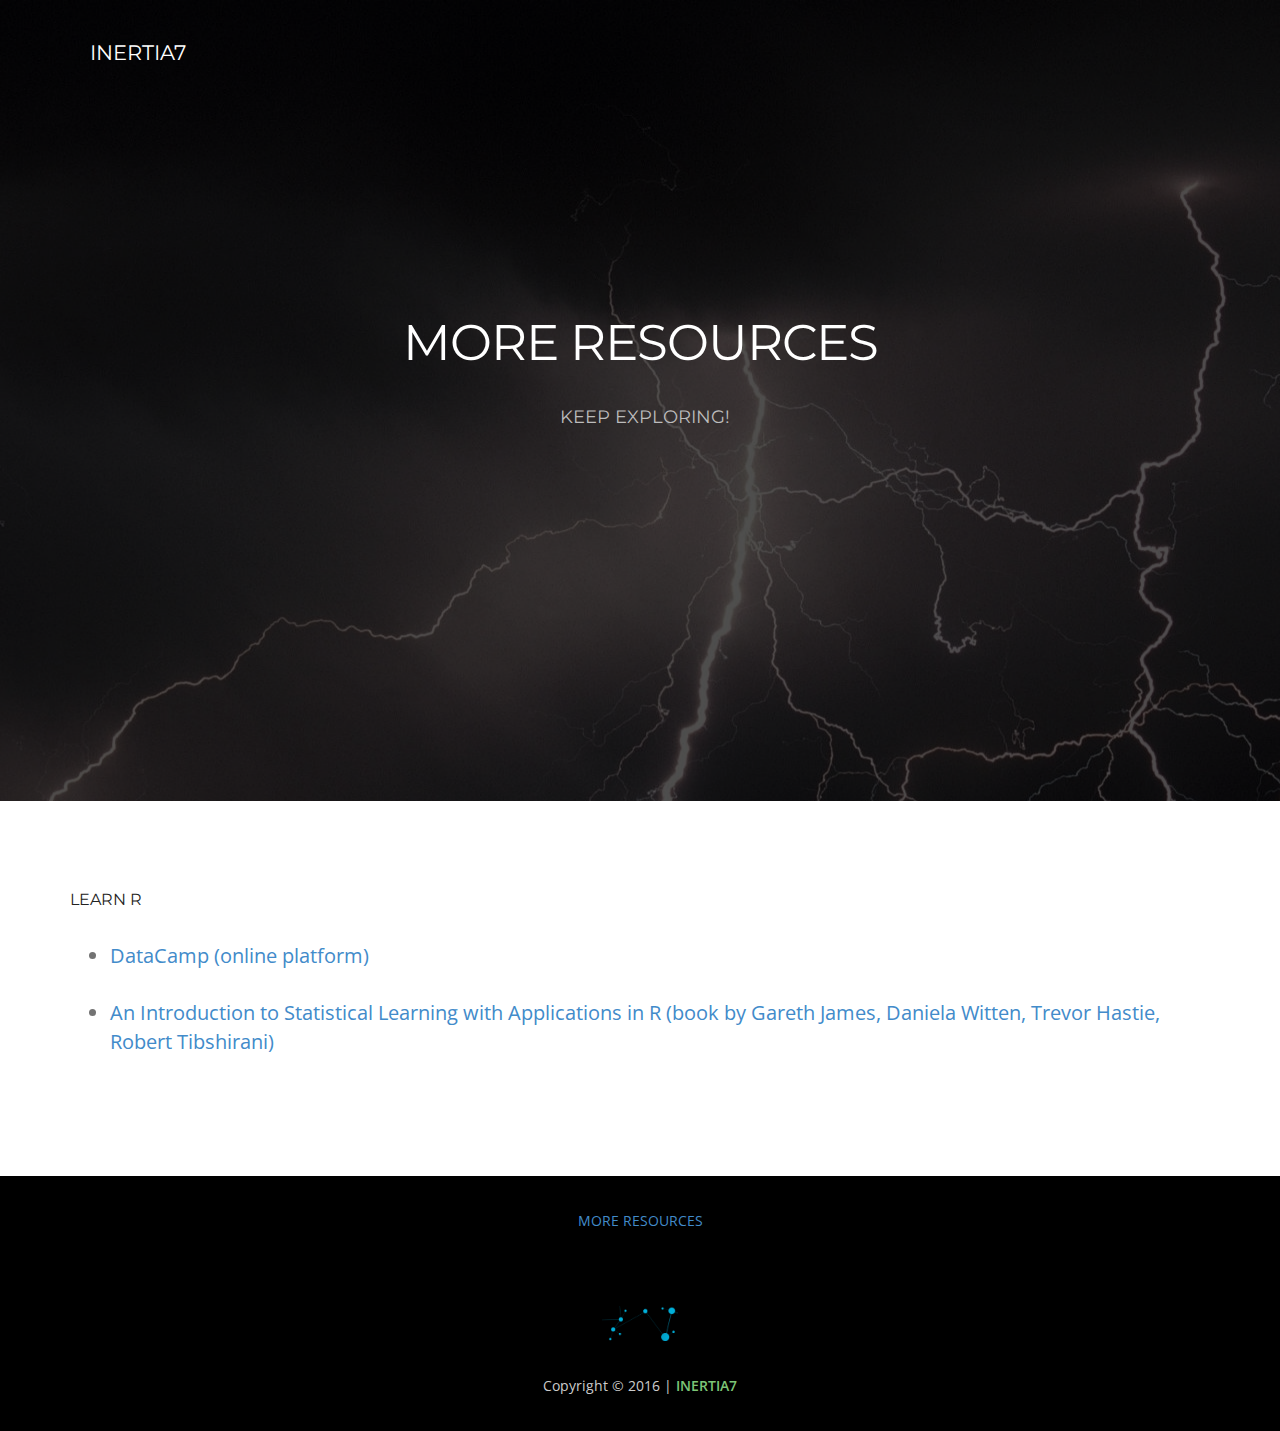
<file: resources.html>
<!DOCTYPE html>
<html>
<head>

<meta charset="utf-8">
<meta name="viewport" content="width=device-width, maximum-scale=1">
<meta name="description" content="Inertia7 is a platform for sharing data science projects.">
<meta name="keywords" content="R, Python, SQL, HTML, CSS, JavaScript, Data Science, Statistical Learning">
<meta name="author" content="David A. Campos, Raul Eulogio">

<meta property="og:title" content="Inertia7: Data Science Projects"/>
<meta property="og:image" content="http://www.inertia7.com/img/neuralNetork_purple_100_black_75.jpg"/>
<meta property="og:url" content="http://www.inertia7.com"/>
<meta property="og:description" content="Inertia7 is a platform for sharing data science projects."/>

<meta name="twitter:card" content="summary">
<meta name="twitter:url" content="http://www.inertia7.com">
<meta name="twitter:title" content="Inertia7: Data Science Projects">
<meta name="twitter:description" content="Inertia7 is a platform for sharing data science projects.">
<meta name="twitter:image" content="http://www.inertia7.com/ img/neuralNetork_purple_100_black_75.jpg">

<link rel="publisher" href="https://www.davidacampos.com"/>

<title>Inertia7: Data Science Projects</title>
<link rel="icon" href="../favicon2.png" type="image/png">
<link rel="shortcut icon" href="../favicon2.ico" type="img/x-icon">

<link href='http://fonts.googleapis.com/css?family=Montserrat:400,700' rel='stylesheet' type='text/css'>
<link href='http://fonts.googleapis.com/css?family=Open+Sans:400,300,800italic,700italic,600italic,400italic,300italic,800,700,600' rel='stylesheet' type='text/css'>

<link href="../css/bootstrap.css" rel="stylesheet" type="text/css">
<link href="../css/style.css" rel="stylesheet" type="text/css">
<link href="../css/font-awesome.css" rel="stylesheet" type="text/css">
<link href="../css/responsive.css" rel="stylesheet" type="text/css">
<link href="../css/animate.css" rel="stylesheet" type="text/css">
<link href="../css/d3_style.css" rel="stylesheet" type="text/css">
<!--[if IE]><style type="text/css">.pie {behavior:url(PIE.htc);}</style><![endif]-->

<script type="text/javascript" src="../js/jquery.1.8.3.min.js"></script>
<script type="text/javascript" src="../js/bootstrap.js"></script>
<script type="text/javascript" src="../js/jquery-scrolltofixed.js"></script>
<script type="text/javascript" src="../js/jquery.easing.1.3.js"></script>
<script type="text/javascript" src="../js/jquery.isotope.js"></script>
<script type="text/javascript" src="../js/wow.js"></script>
<script type="text/javascript" src="../js/classie.js"></script>
<script type="text/javascript" src="../engines/scripts.js"></script>
<script src="http://cdn.plot.ly/plotly-latest.min.js"></script>


<!--[if lt IE 9]>
    <script src="js/respond-1.1.0.min.js"></script>
    <script src="js/html5shiv.js"></script>
    <script src="js/html5element.js"></script>
<![endif]-->



</head>
<body>

<div style="overflow:hidden;">

  <div style="float:left; margin-top:3%; margin-left:7%">
      <a href="./index.html" style="color:white; font-family: 'Montserrat', sans-serif; font-size: 1.5em;">INERTIA7</a>
  </div>

<header class="header" id="recommendedResources">
    <div class="container"> 
            <h1 class="animated fadeInDown delay-07s">MORE RESOURCES</h1>
            <ul class="we-create animated fadeInUp delay-1s">
                <li>Keep Exploring!</li>
            </ul>
    </div>
</div>
</header>


<!-- PROJECT SUMMARY -->
    <section class="main-section xlarge-paragraph">
        <div class="container">
          <div>
            <h3>Learn R</h3>
            <br/>
            <ul>
              <li>
                <a href="https://www.datacamp.com/" target="_blank">
                    DataCamp (online platform)
                </a>
              </li>
              <br/>
              <li>
                <a href="https://web.stanford.edu/~hastie/local.ftp/Springer/ISLR_print1.pdf" target="_blank">
                    An Introduction to Statistical Learning with Applications in R (book by Gareth James, Daniela Witten, Trevor Hastie, Robert Tibshirani)
                </a>
              </li>
            </ul>
          </div>
    </section>
<!-- FOOTER -->
    <footer class="footer">
    <div class="container" style="text-align:center">
            <a href="resources.html" target="_blank">MORE RESOURCES</a>
        </div>
        <br/><br/><br/>
        <div class="container">
            <div class="footer-logo"><a href="../index.html"><img src="../img/data_logo.png" alt="data_logo"></a></div>
            <span class="copyright">Copyright © 2016 | <a href="../index.html">INERTIA7</a></span>
        </div>
    </footer>
    <!--SCRIPTS-->
    <script>
    wow = new WOW(
      {
        animateClass: 'animated',
        offset:       100
      }
    );
    wow.init();
    </script>
    <script type="text/javascript">
        $(window).load(function(){
            
            $('.main-nav li a').bind('click',function(event){
                var $anchor = $(this);
                
                $('html, body').stop().animate({
                    scrollTop: $($anchor.attr('href')).offset().top - 102
                }, 1500,'easeInOutExpo');
                /*
                if you don't want to use the easing effects:
                $('html, body').stop().animate({
                    scrollTop: $($anchor.attr('href')).offset().top
                }, 1000);
                */
                event.preventDefault();
            });
        })
    </script>
    <script type="text/javascript">
    $(window).load(function(){
      var $container = $('.portfolioContainer'),
          $body = $('body'),
          colW = 375,
          columns = null;
      $container.isotope({
        // disable window resizing
        resizable: true,
        masonry: {
          columnWidth: colW
        }
      });
      $(window).smartresize(function(){
        // check if columns has changed
        var currentColumns = Math.floor( ( $body.width() -30 ) / colW );
        if ( currentColumns !== columns ) {
          // set new column count
          columns = currentColumns;
          // apply width to container manually, then trigger relayout
          $container.width( columns * colW )
            .isotope('reLayout');
        }
      }).smartresize(); // trigger resize to set container width
      $('.portfolioFilter a').click(function(){
            $('.portfolioFilter .current').removeClass('current');
            $(this).addClass('current');
            var selector = $(this).attr('data-filter');
            $container.isotope({
                filter: selector,
             });
             return false;
        });
    });
    </script>
<!-- GOOGLE ANALYTICS -->
<script>
  (function(i,s,o,g,r,a,m){i['GoogleAnalyticsObject']=r;i[r]=i[r]||function(){
  (i[r].q=i[r].q||[]).push(arguments)},i[r].l=1*new Date();a=s.createElement(o),
  m=s.getElementsByTagName(o)[0];a.async=1;a.src=g;m.parentNode.insertBefore(a,m)
  })(window,document,'script','https://www.google-analytics.com/analytics.js','ga');

  ga('create', 'UA-54935029-2', 'auto');
  ga('send', 'pageview');
</script>
    <!-- [END] GOOGLE ANALYTICS -->
<!--PROGRESS BAR-->
<script type="text/javascript">
    $(window).scroll(function () {
      var s = $(window).scrollTop(),
            d = $(document).height(),
            c = $(window).height();
            scrollPercent = (s / (d-c)) * 100;
            var position = scrollPercent;

       $("#progressbar").attr('value', position);
    });
</script>
</body>
</html>
</file>
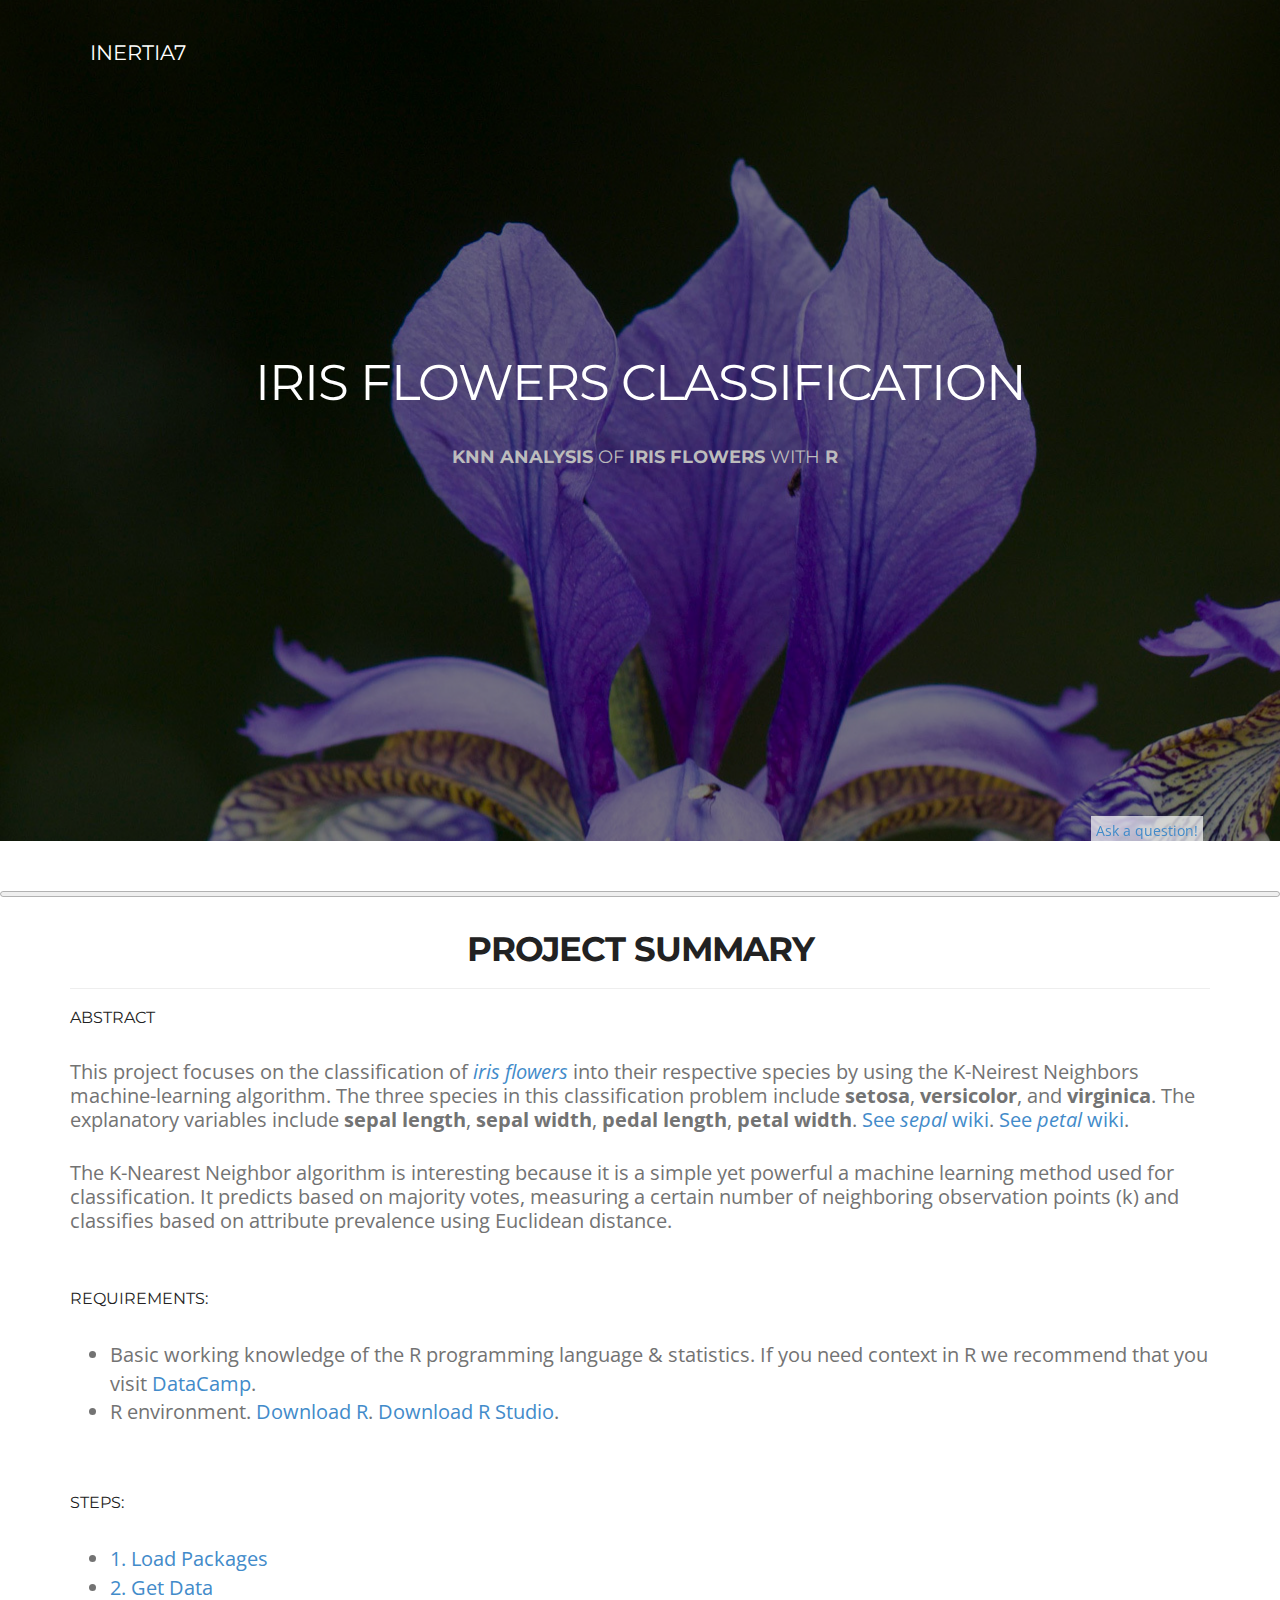
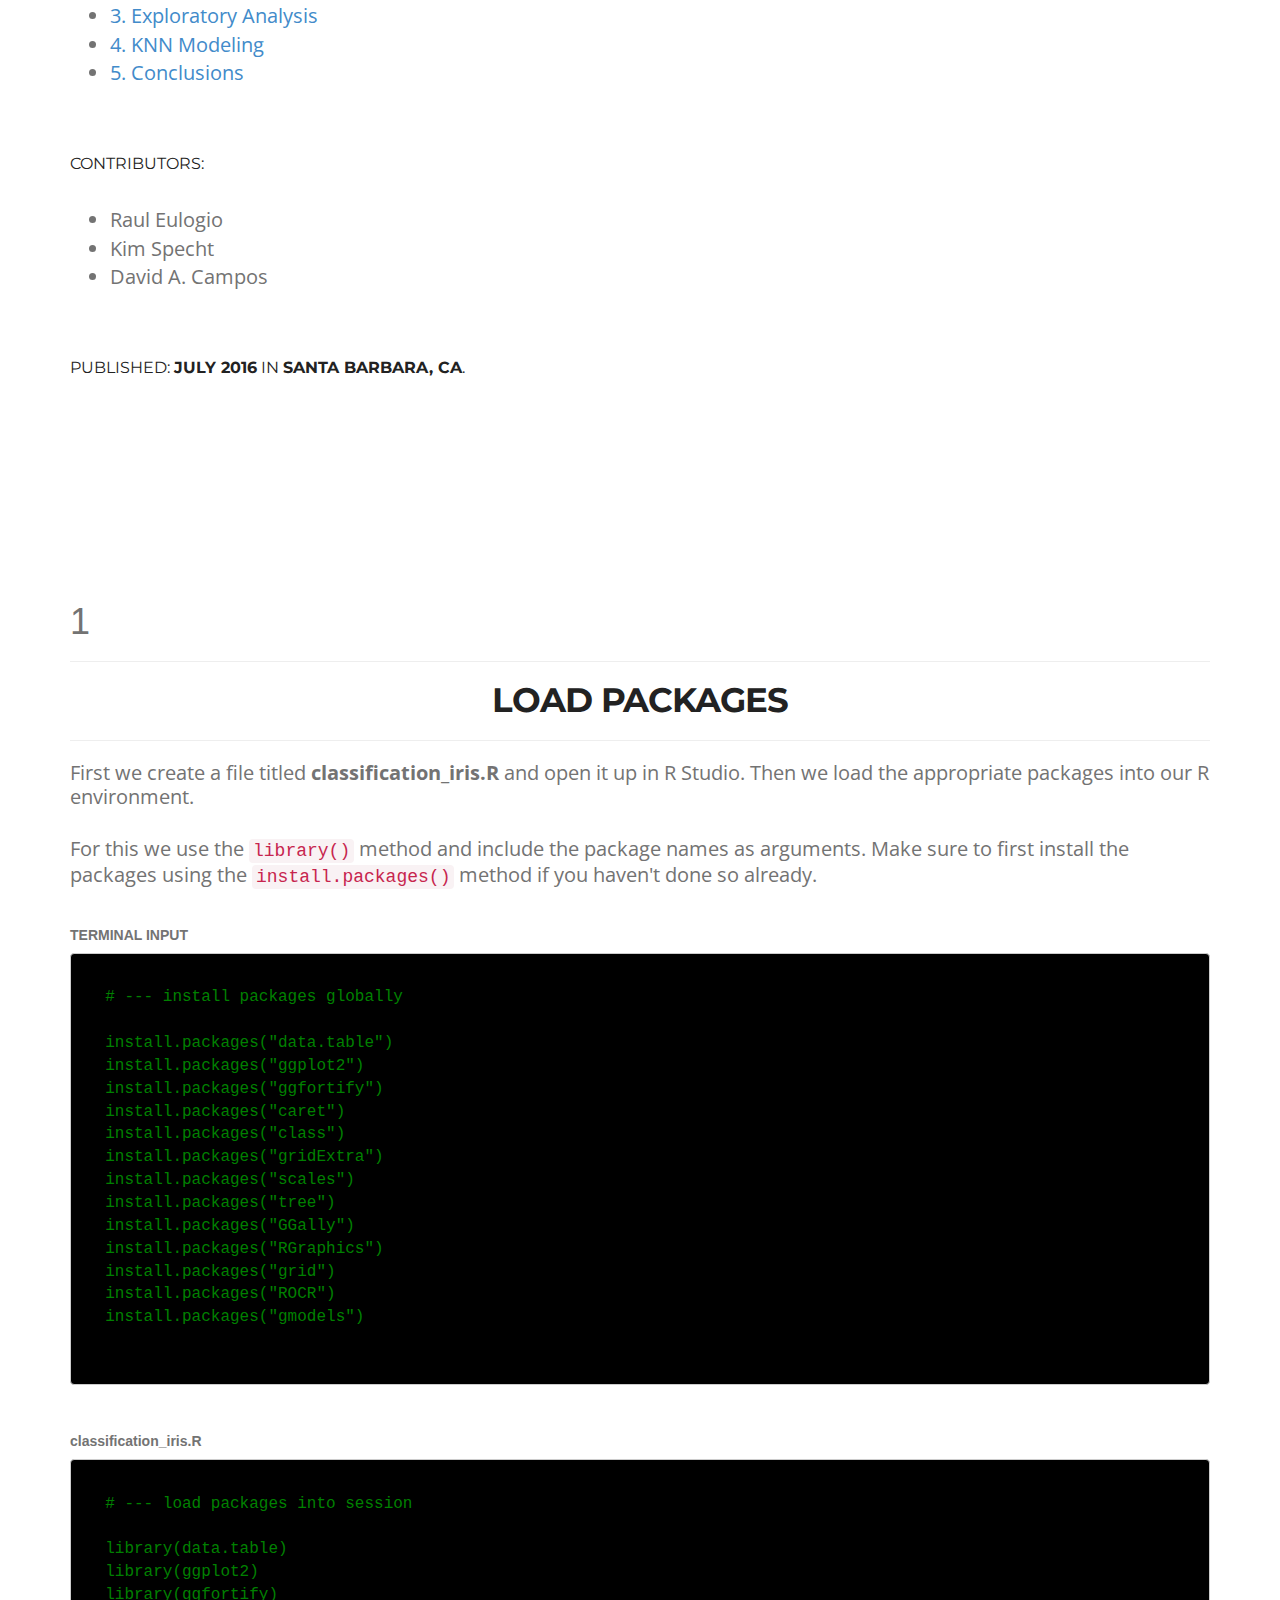
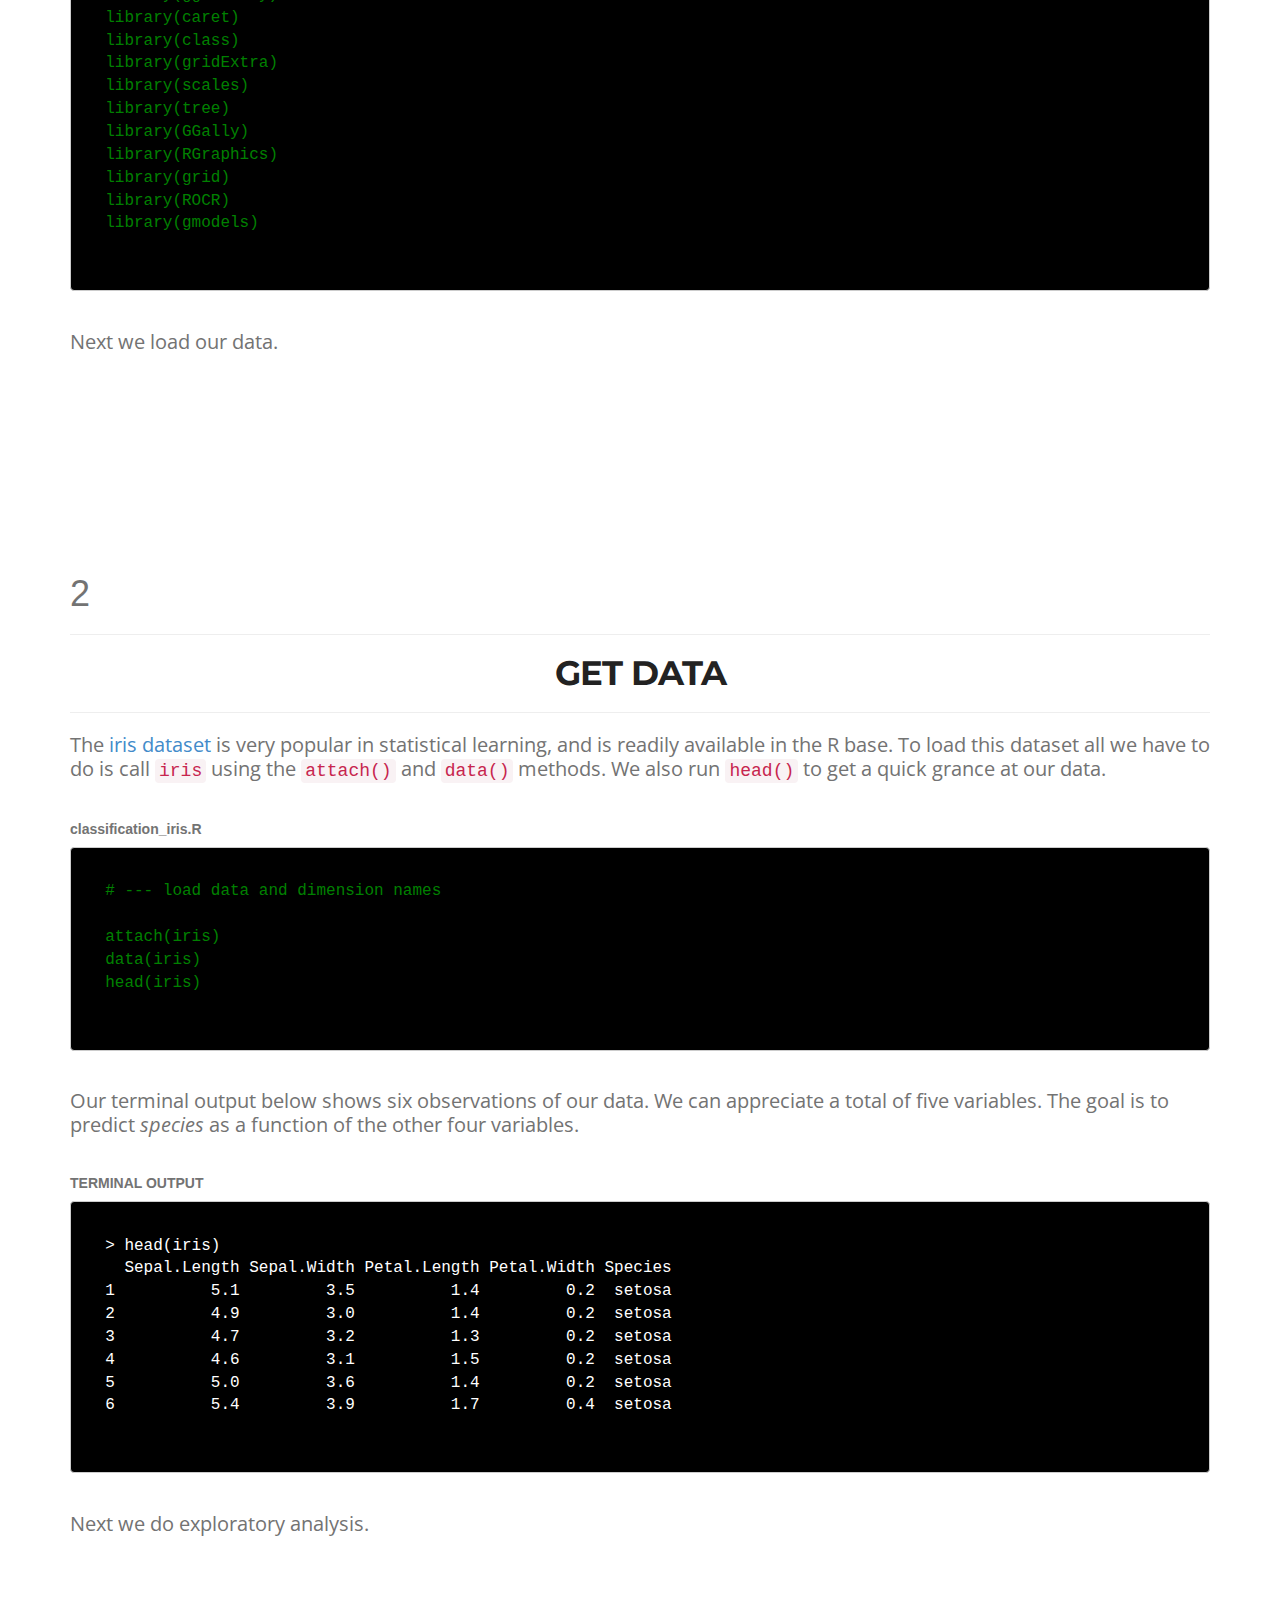
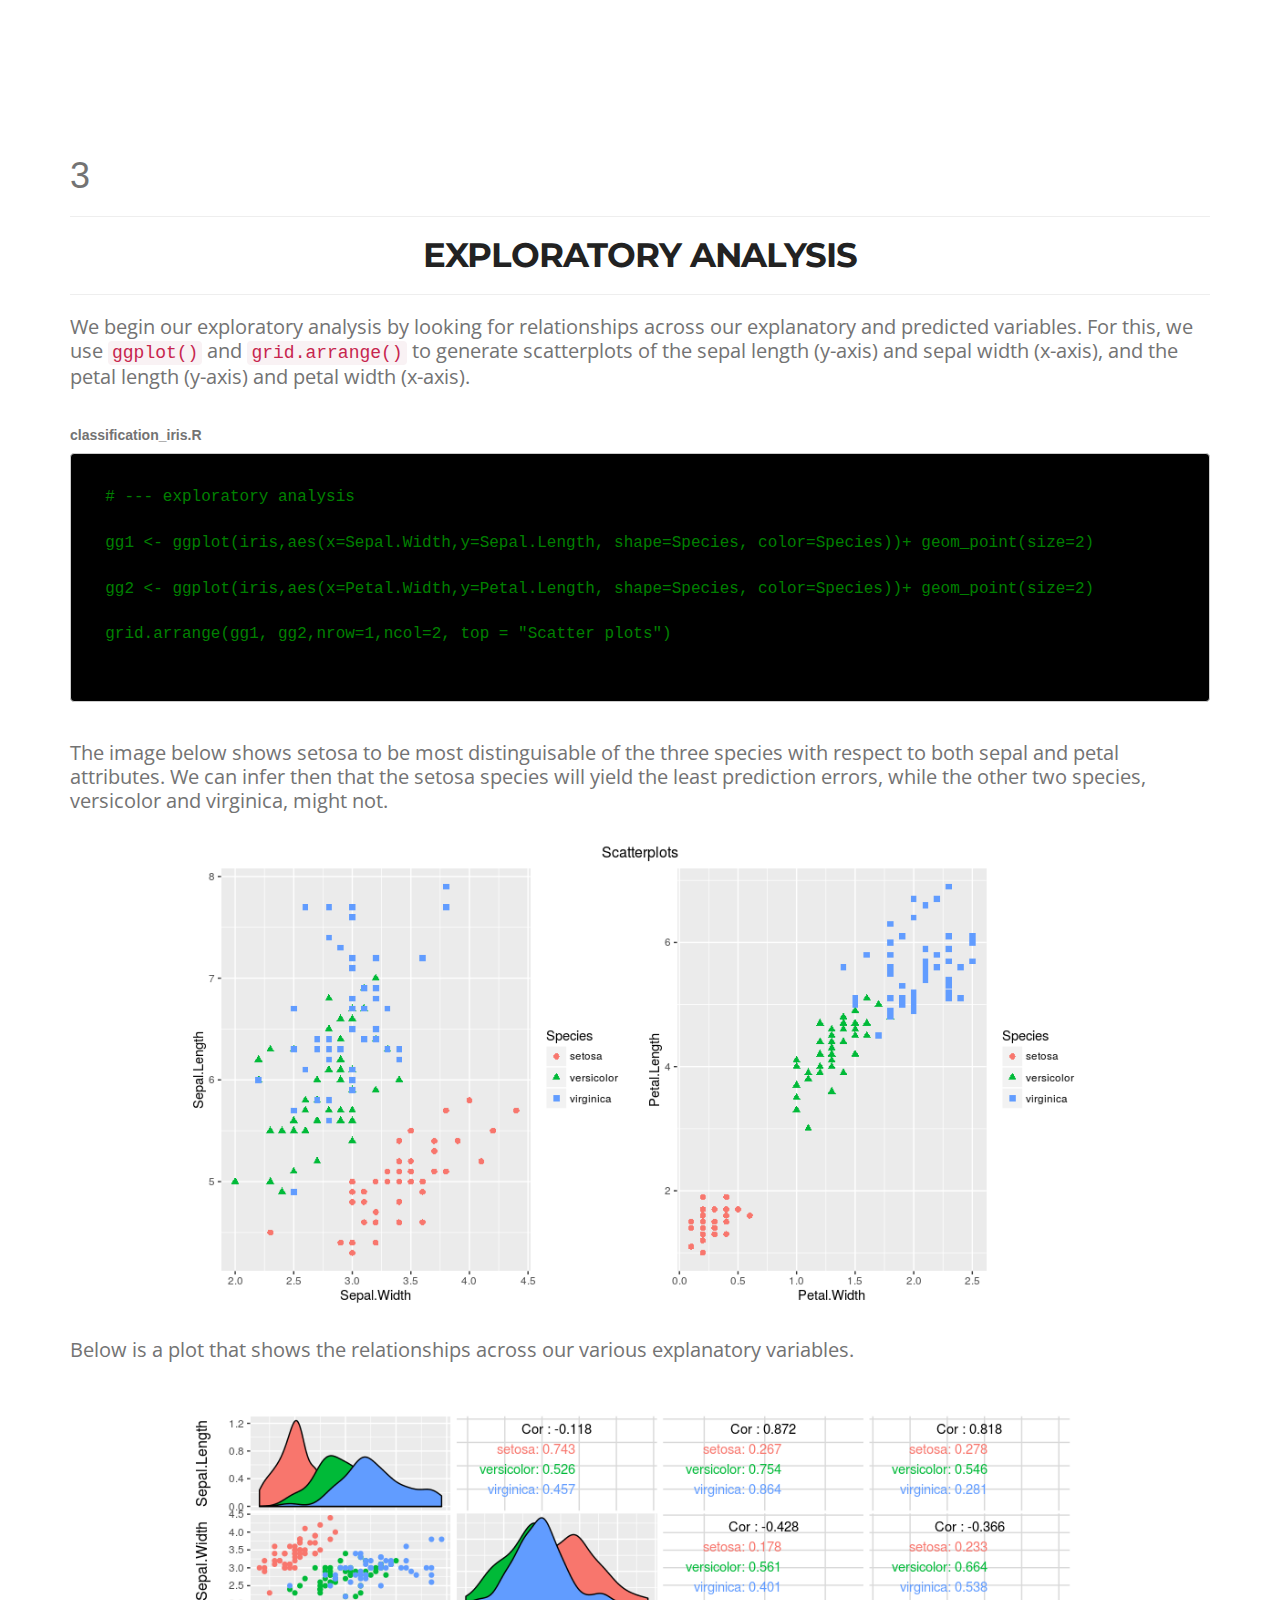
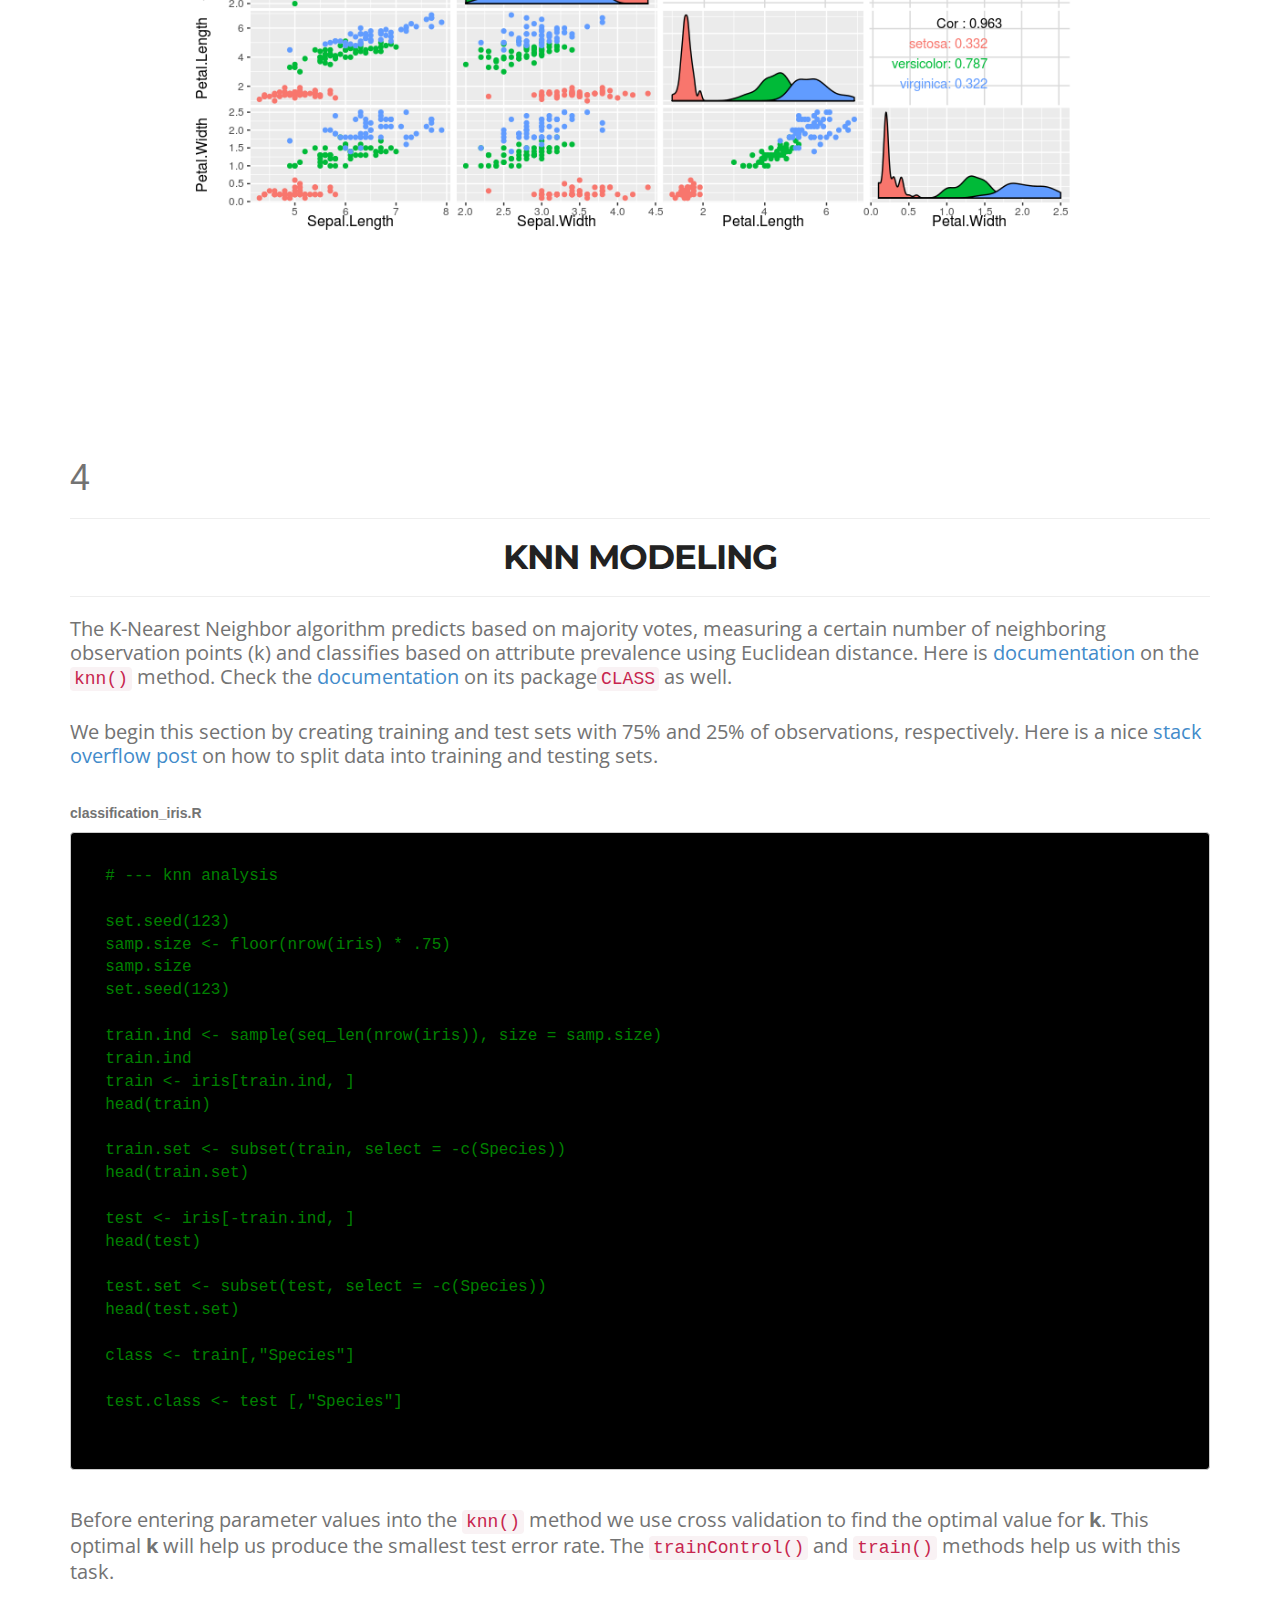
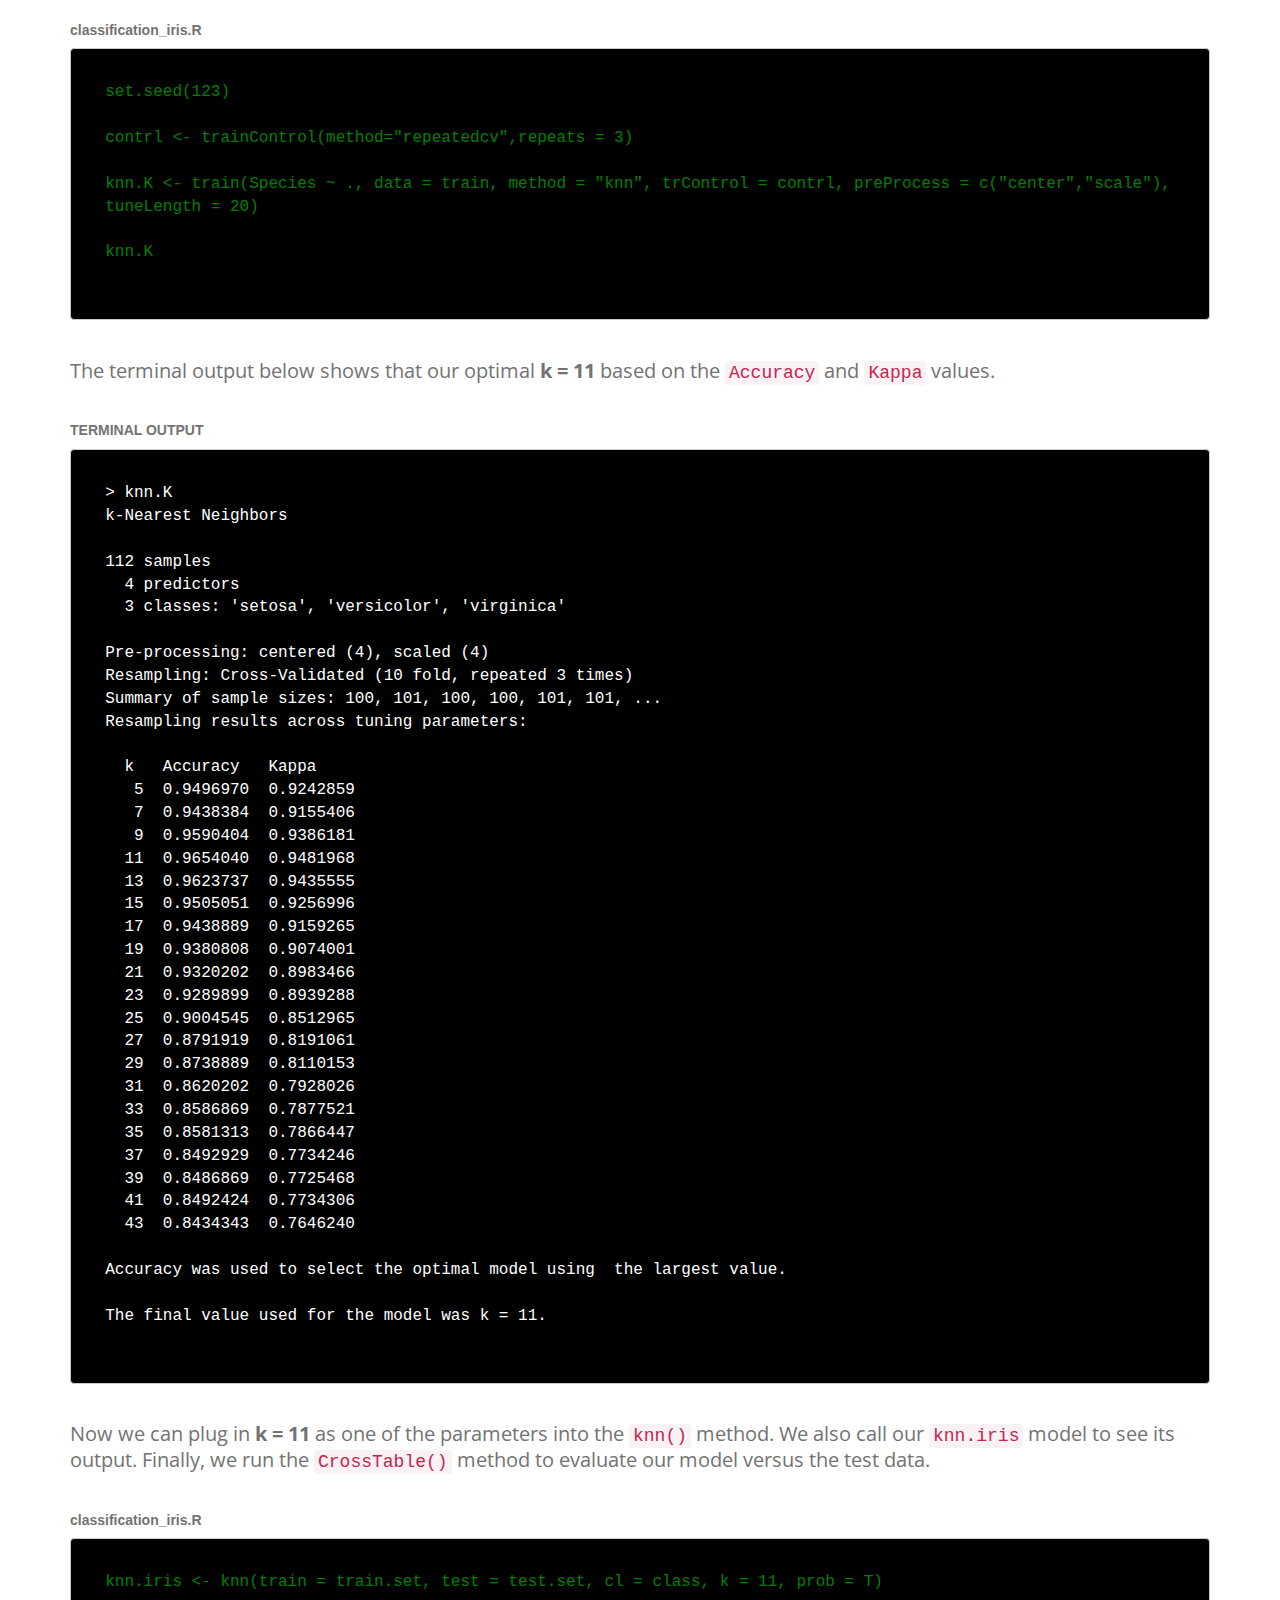
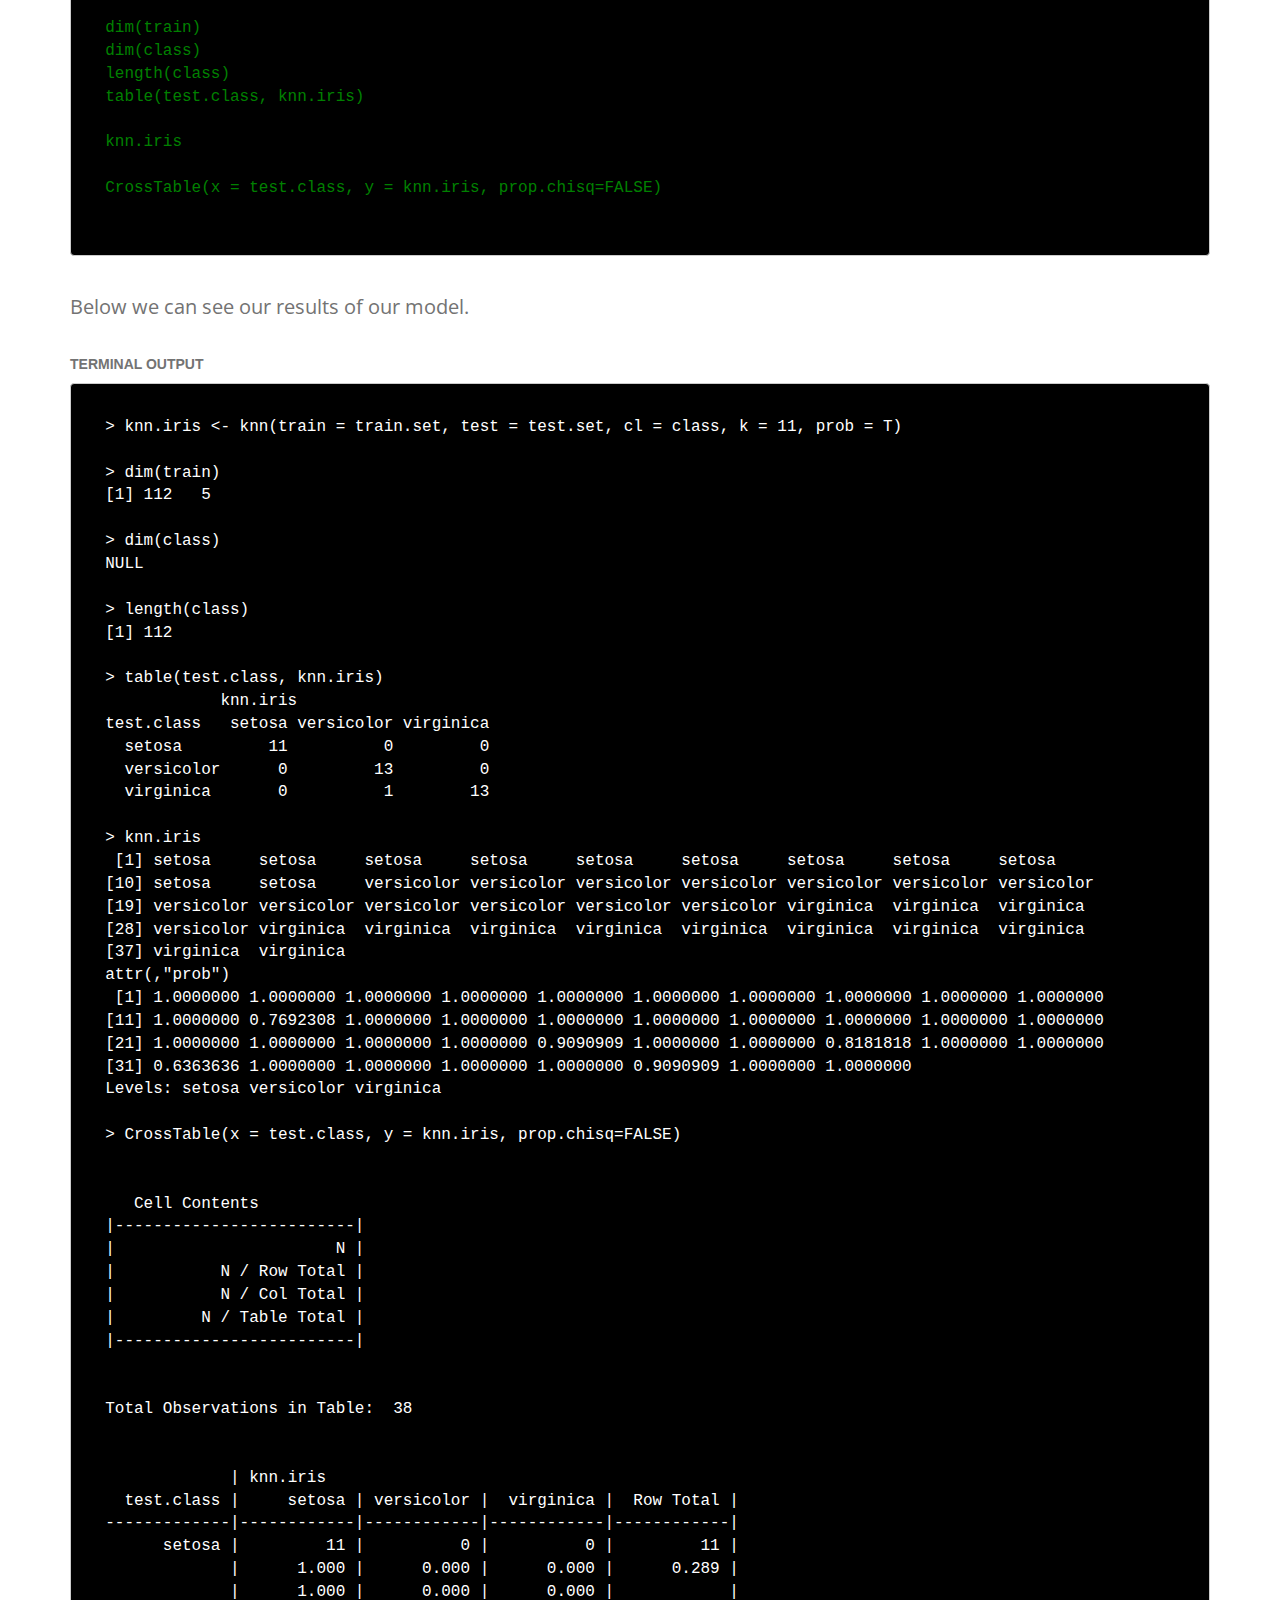
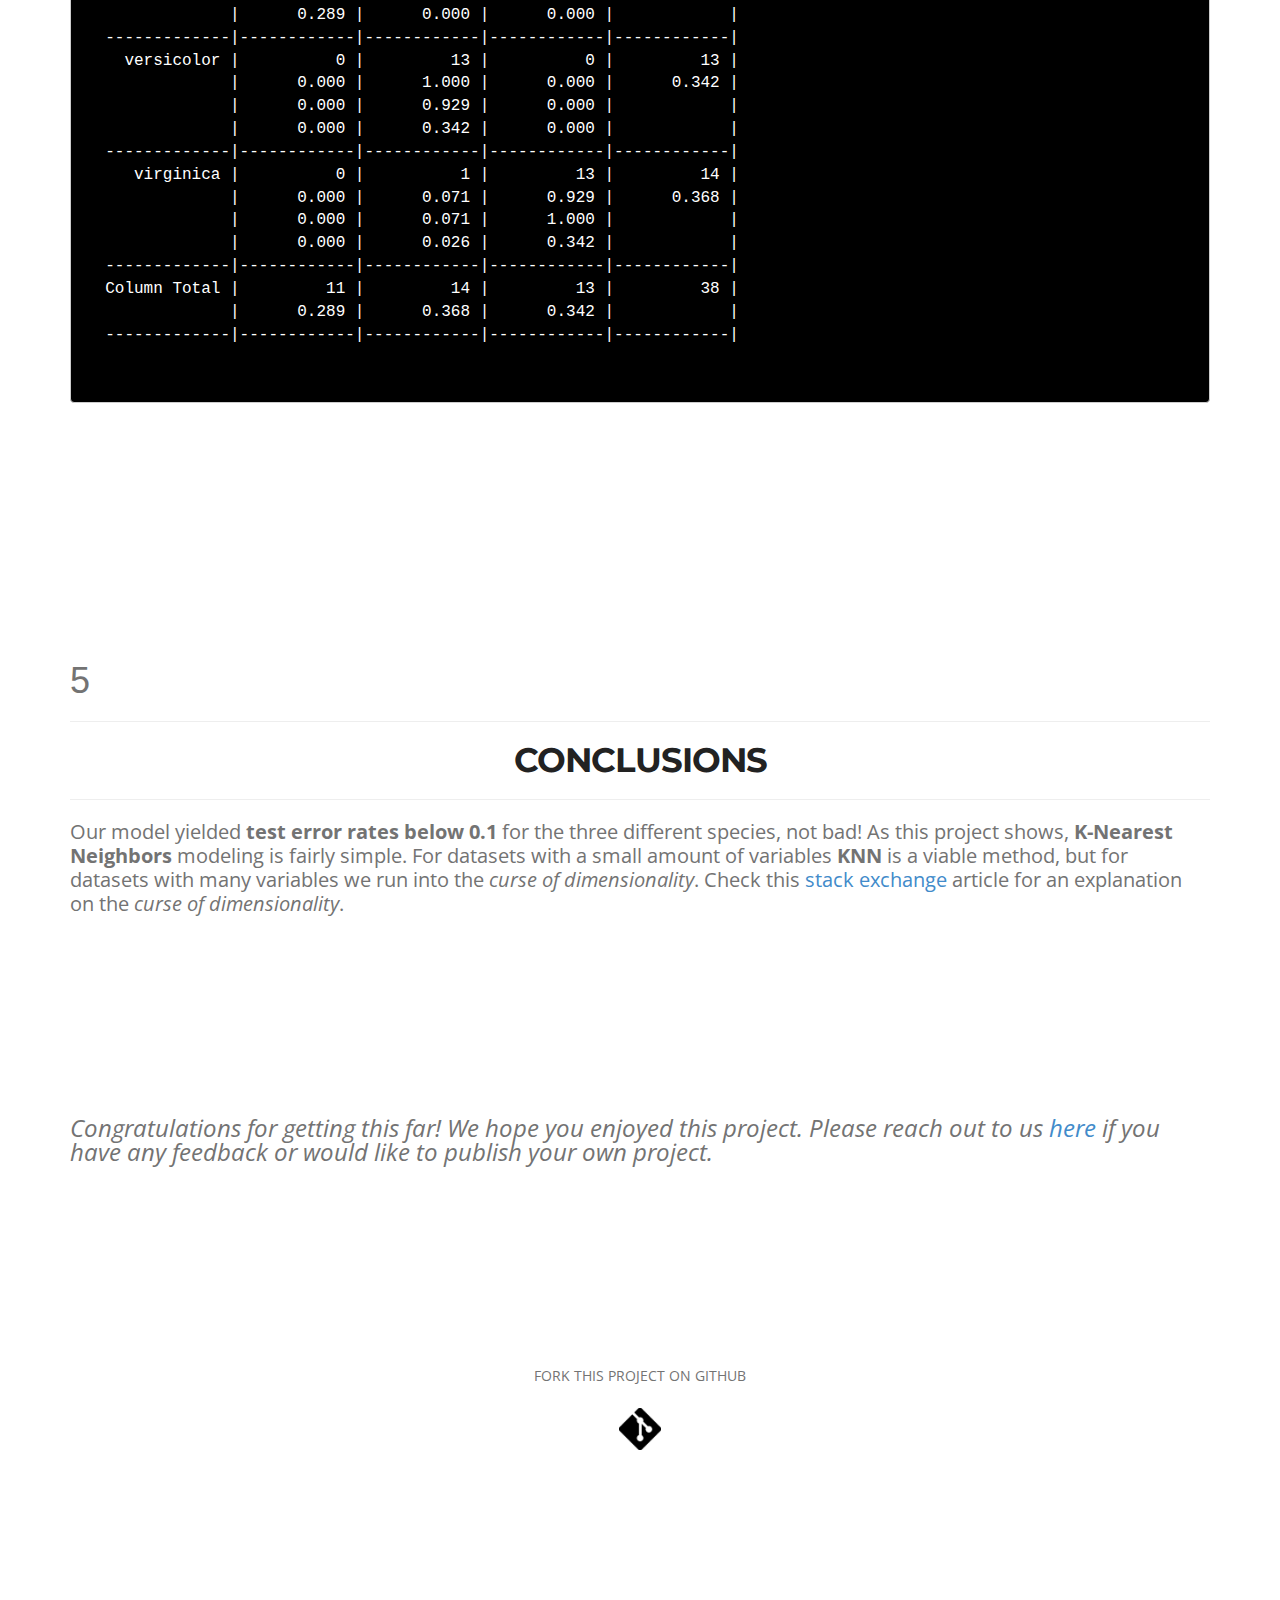
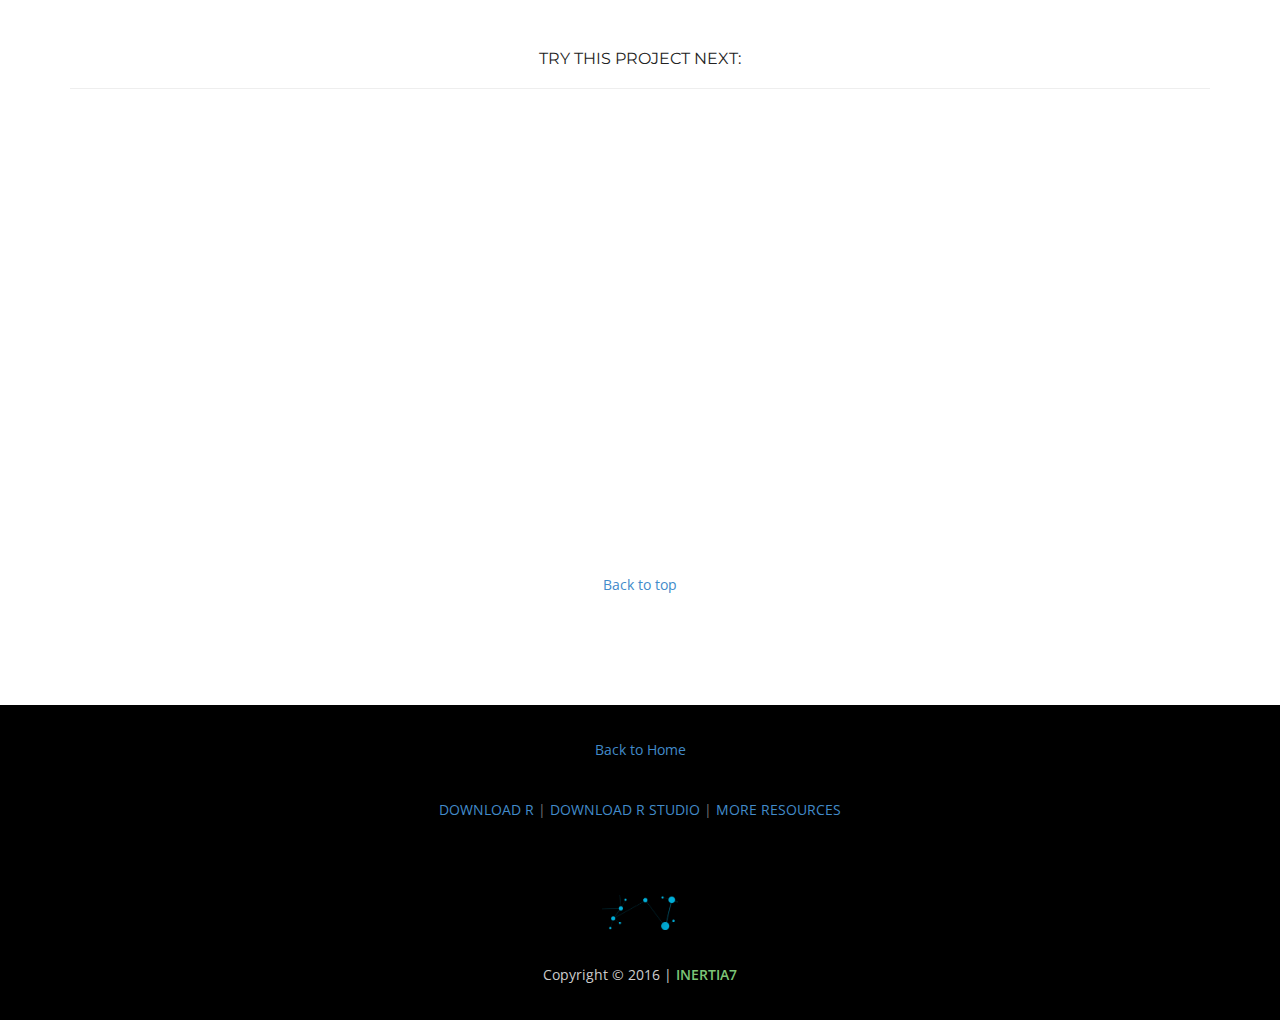
<file: projects/classification_iris.html>
<!DOCTYPE html>
<html>
<head>

<meta charset="utf-8">
<meta name="viewport" content="width=device-width, maximum-scale=1">
<meta name="description" content="Inertia7 is a platform for sharing data science projects.">
<meta name="keywords" content="R, Python, SQL, HTML, CSS, JavaScript, Data Science, Statistical Learning">
<meta name="author" content="David A. Campos, Raul Eulogio">

<meta property="og:title" content="Inertia7: Data Science Projects"/>
<meta property="og:image" content="http://www.inertia7.com/img/neuralNetork_purple_100_black_75.jpg"/>
<meta property="og:url" content="http://www.inertia7.com"/>
<meta property="og:description" content="Inertia7 is a platform for sharing data science projects."/>

<meta name="twitter:card" content="summary">
<meta name="twitter:url" content="http://www.inertia7.com">
<meta name="twitter:title" content="Inertia7: Dtaa Science Projects">
<meta name="twitter:description" content="Inertia7 is a platform for sharing data science projects.">
<meta name="twitter:image" content="http://www.inertia7.com/ img/neuralNetork_purple_100_black_75.jpg">

<link rel="publisher" href="https://www.davidacampos.com"/>

<title>Inertia7: Data Science Projects</title>
<link rel="icon" href="../favicon2.png" type="image/png">
<link rel="shortcut icon" href="../favicon2.ico" type="img/x-icon">

<link href='http://fonts.googleapis.com/css?family=Montserrat:400,700' rel='stylesheet' type='text/css'>
<link href='http://fonts.googleapis.com/css?family=Open+Sans:400,300,800italic,700italic,600italic,400italic,300italic,800,700,600' rel='stylesheet' type='text/css'>

<link href="../css/bootstrap.css" rel="stylesheet" type="text/css">
<link href="../css/style.css" rel="stylesheet" type="text/css">
<link href="../css/font-awesome.css" rel="stylesheet" type="text/css">
<link href="../css/responsive.css" rel="stylesheet" type="text/css">
<link href="../css/animate.css" rel="stylesheet" type="text/css">
<link href="../css/d3_style.css" rel="stylesheet" type="text/css">
<!--[if IE]><style type="text/css">.pie {behavior:url(PIE.htc);}</style><![endif]-->

<script type="text/javascript" src="../js/jquery.1.8.3.min.js"></script>
<script type="text/javascript" src="../js/bootstrap.js"></script>
<script type="text/javascript" src="../js/jquery-scrolltofixed.js"></script>
<script type="text/javascript" src="../js/jquery.easing.1.3.js"></script>
<script type="text/javascript" src="../js/jquery.isotope.js"></script>
<script type="text/javascript" src="../js/wow.js"></script>
<script type="text/javascript" src="../js/classie.js"></script>
<script type="text/javascript" src="../engines/scripts.js"></script>
<script src="http://cdn.plot.ly/plotly-latest.min.js"></script>

<!--[if lt IE 9]>
    <script src="js/respond-1.1.0.min.js"></script>
    <script src="js/html5shiv.js"></script>
    <script src="js/html5element.js"></script>
<![endif]-->

</head>
<body>

<div style="overflow:hidden;">
    <!--navbar-->
    <div style="float:left; margin-top:3%; margin-left:7%">
        <a href="../index.html" style="color:white; font-family: 'Montserrat', sans-serif; font-size: 1.5em;">
            INERTIA7
        </a>
    </div>
    <!--header-->
    <header class="header" id="classification_iris">
        <br />
        <br />
        <div class="container"> 
            <h1 class="animated fadeInDown delay-07s">IRIS FLOWERS CLASSIFICATION</h1>
            <ul class="we-create animated fadeInUp delay-1s">
                <li>
                    <strong>KNN Analysis</strong> of <strong>Iris Flowers</strong> with <strong>R</strong>
                </li>
            </ul>
        </div>
    </header>
</div>


<!-- PROJECT SUMMARY -->
    <section class="main-section xlarge-paragraph">
        <div class="container">
            <h2>Project Summary</h2>
            <hr/>
            <h3>
                Abstract
            </h3>
            <br/>
            <p>
                This project focuses on the classification of <a href="https://en.wikipedia.org/wiki/Iris_(plant)"><em>iris flowers</em></a> into their respective species by using the K-Neirest Neighbors machine-learning algorithm. The three species in this classification problem include <strong>setosa</strong>, <strong>versicolor</strong>, and <strong>virginica</strong>. The explanatory variables include <strong>sepal length</strong>, <strong>sepal width</strong>, <strong>pedal length</strong>, <strong>petal width</strong>. <a href="https://en.wikipedia.org/wiki/Sepal">See <em>sepal</em> wiki</a>. <a href="https://en.wikipedia.org/wiki/Petal">See <em>petal</em> wiki</a>.
            </p>
            <br/>
            <p>
                The K-Nearest Neighbor algorithm is interesting because it is a simple yet powerful a machine learning method used for classification. It predicts based on majority votes, measuring a certain number of neighboring observation points (k) and classifies based on attribute prevalence using Euclidean distance.
            </p>
        </div>
        <br/>
        <br/>
        <div class="container xlarge-paragraph">
            <h3>
                Requirements:
            </h3>
            <br/>
            <ul>
                <li>
                    Basic working knowledge of the R programming language &amp; statistics. If you need context in R we recommend that you visit <a href="https://www.datacamp.com/">DataCamp</a>.
                </li>
                <li>
                    R environment. <a href="https://www.r-project.org/">Download R</a>. <a href="https://www.rstudio.com/home/">Download R Studio</a>.
                </li>
            </ul>
        </div>
        <br/>
        <br/>
        <div class="container xlarge-paragraph">
            <h3>
                Steps:
            </h3>
            <br/>
            <ul>
                <li>
                    <a href="#step1">1. Load Packages</a>
                </li>
                <li>
                    <a href="#step2">2. Get Data</a>
                </li>
                <li>
                    <a href="#step3">3. Exploratory Analysis</a>
                </li>
                <li>
                    <a href="#step4">4. KNN Modeling</a>
                </li>
                <li>
                    <a href="#step5">5. Conclusions</a>
                </li>
            </ul>
        </div>
        <br/>
        <br/>
        <div class="container xlarge-paragraph">
            <h3>
                Contributors:
            </h3>
            <br/>
            <ul>
                <li>
                    Raul Eulogio
                </li>
                <li>
                    Kim Specht
                </li>
                <li>
                    David A. Campos
                </li>
            </ul>
            <br/>
            <br/>
            <h3>
                Published: <strong>July 2016</strong> in <strong>Santa Barbara, CA</strong>.
            </h3>
        </div>
    </section>
    <div class="floatingQuestion">
    <a href="https://www.facebook.com/inertia7" target="_blank">Ask a question!</a>
    </div>
<!-- 1. Load Packages-->
        <section id="step1" class="main-section xlarge-paragraph">
            <div class="container">
                <h1>1</h1>
                <hr/>
                <h2>Load Packages</h2>
                <hr/>
                <p>
                    First we create a file titled <strong>classification_iris.R</strong> and open it up in R Studio. Then we load the appropriate packages into our R environment.
                </p>
                <br/>
                <p>
                    For this we use the <code>library()</code> method and include the package names as arguments. Make sure to first install the packages using the <code>install.packages()</code> method if you haven't done so already.
                </p>
                <br/>
<!-- CODE HERE -->
                <h5><strong>TERMINAL INPUT</strong></h5>
                <pre>
                <code>
# --- install packages globally

install.packages("data.table")
install.packages("ggplot2")
install.packages("ggfortify")
install.packages("caret")
install.packages("class")
install.packages("gridExtra")
install.packages("scales")
install.packages("tree")
install.packages("GGally")
install.packages("RGraphics")
install.packages("grid")
install.packages("ROCR")
install.packages("gmodels")
                </code>
                </pre>
                <br/>
                <h5><strong>classification_iris.R</strong></h5>
                <pre>
                <code>
# --- load packages into session

library(data.table)
library(ggplot2)
library(ggfortify)
library(caret)
library(class)
library(gridExtra)
library(scales)
library(tree)
library(GGally)
library(RGraphics)
library(grid)
library(ROCR)
library(gmodels)
                </code>
                </pre>
<!-- [END] CODE HERE -->
<!-- CODE HERE -->
                <br/>
                <p>
                   Next we load our data.
                </p>
            </div>
        </section>

<!-- 2. Get Data-->
        <section id="step2" class="main-section xlarge-paragraph">
            <div class="container">
                <h1>2</h1>
                <hr/>
                <h2>Get Data</h2>
                <hr/>
                <p>
                    The <a href="https://archive.ics.uci.edu/ml/datasets/Iris">iris dataset</a> is very popular in statistical learning, and is readily available in the R base. To load this dataset all we have to do is call <code>iris</code> using the <code>attach()</code> and <code>data()</code> methods. We also run <code>head()</code> to get a quick grance at our data.
                </p>
                <br/>
<!-- CODE HERE -->
                <h5><strong>classification_iris.R</strong></h5>
                <pre>
                <code>
# --- load data and dimension names

attach(iris)
data(iris)
head(iris)
                </code>
                </pre>
                <br/>
                <p>
                    Our terminal output below shows six observations of our data. We can appreciate a total of five variables. The goal is to predict <em>species</em> as a function of the other four variables.
                </p>
                <br/>

                <h5><strong>TERMINAL OUTPUT</strong></h5>
                <pre style="color:white">
                <samp>
> head(iris)
  Sepal.Length Sepal.Width Petal.Length Petal.Width Species
1          5.1         3.5          1.4         0.2  setosa
2          4.9         3.0          1.4         0.2  setosa
3          4.7         3.2          1.3         0.2  setosa
4          4.6         3.1          1.5         0.2  setosa
5          5.0         3.6          1.4         0.2  setosa
6          5.4         3.9          1.7         0.4  setosa           
                </samp>
                </pre>
<!-- [END] CODE HERE -->
                <br/>
                <p>
                   Next we do exploratory analysis.
                </p>
            </div>
        </section>
<!-- 3. Exploratory Analysis-->
        <section id="step3" class="main-section xlarge-paragraph">
            <div class="container">
                <h1>3</h1>
                <hr/>
                <h2>Exploratory Analysis</h2>
                <hr/>
                <p>
                    We begin our exploratory analysis by looking for relationships across our explanatory and predicted variables. For this, we use <code>ggplot()</code> and <code>grid.arrange()</code> to generate scatterplots of the sepal length (y-axis) and sepal width (x-axis), and the petal length (y-axis) and petal width (x-axis).
                </p>
                <br/>
<!-- CODE HERE -->
                <h5><strong>classification_iris.R</strong></h5>
                <pre>
                <code>
# --- exploratory analysis

gg1 <- ggplot(iris,aes(x=Sepal.Width,y=Sepal.Length, shape=Species, color=Species))+ geom_point(size=2)

gg2 <- ggplot(iris,aes(x=Petal.Width,y=Petal.Length, shape=Species, color=Species))+ geom_point(size=2)

grid.arrange(gg1, gg2,nrow=1,ncol=2, top = "Scatter plots")
                </code>
                </pre>
<!-- [END] CODE HERE -->
                <br/>
                <p>
                   The image below shows setosa to be most distinguisable of the three species with respect to both sepal and petal attributes. We can infer then that the setosa species will yield the least prediction errors, while the other two species, versicolor and virginica, might not.
                </p>
                <br/>
                <div align="center">
                    <img src="../img/classification_iris/scatterPlots.png" alt="" width="80%"> 
                </div>
                <br/>
                <p>
                   Below is a plot that shows the relationships across our various explanatory variables.
                </p>
                <br/>
                <div align="center">
                    <img src="../img/classification_iris/pairs.png" alt="" width="80%"> 
                </div>
            </div>
        </section>

<!-- 4. KNN Modeling-->
        <section id="step4" class="main-section xlarge-paragraph">
            <div class="container">
                <h1>4</h1>
                <hr/>
                <h2>KNN Modeling</h2>
                <hr/>
                <p>
                    The K-Nearest Neighbor algorithm predicts based on majority votes, measuring a certain number of neighboring observation points (k) and classifies based on attribute prevalence using Euclidean distance. Here is <a href="https://stat.ethz.ch/R-manual/R-devel/library/class/html/knn.html">documentation</a> on the <code>knn()</code> method. Check the <a href="https://cran.r-project.org/web/packages/class/class.pdf">documentation</a> on its package<code>CLASS</code> as well. 
                </p>
                <br/>
                <p>
                    We begin this section by creating training and test sets with 75% and 25% of observations, respectively. Here is a nice <a href="http://stackoverflow.com/questions/17200114/how-to-split-data-into-training-testing-sets-using-sample-function-in-r-program">stack overflow post</a> on how to split data into training and testing sets.
                </p>
                <br/>
<!-- CODE HERE -->
                <h5><strong>classification_iris.R</strong></h5>
                <pre>
                <code>
# --- knn analysis

set.seed(123)
samp.size <- floor(nrow(iris) * .75)
samp.size
set.seed(123)

train.ind <- sample(seq_len(nrow(iris)), size = samp.size) 
train.ind 
train <- iris[train.ind, ] 
head(train)

train.set <- subset(train, select = -c(Species))
head(train.set)

test <- iris[-train.ind, ]
head(test)

test.set <- subset(test, select = -c(Species))
head(test.set)

class <- train[,"Species"]

test.class <- test [,"Species"]
                </code>
                </pre>
                <br/>
                <p>
                    Before entering parameter values into the <code>knn()</code> method we use cross validation to find the optimal value for <strong>k</strong>. This optimal <strong>k</strong> will help us produce the smallest test error rate. The <code>trainControl()</code> and <code>train()</code> methods help us with this task.
                </p>
                <br/>
                <h5><strong>classification_iris.R</strong></h5>
                <pre>
                <code>
set.seed(123)

contrl <- trainControl(method="repeatedcv",repeats = 3)

knn.K <- train(Species ~ ., data = train, method = "knn", trControl = contrl, preProcess = c("center","scale"),tuneLength = 20)

knn.K
                </code>
                </pre>
                <br/>
                <p>
                   The terminal output below shows that our optimal <strong>k = 11</strong> based on the <code>Accuracy</code> and <code>Kappa</code> values.
                </p>
                <br/>
                <h5><strong>TERMINAL OUTPUT</strong></h5>
                <pre style="color:white">
                <samp>
> knn.K
k-Nearest Neighbors 

112 samples
  4 predictors
  3 classes: 'setosa', 'versicolor', 'virginica' 

Pre-processing: centered (4), scaled (4) 
Resampling: Cross-Validated (10 fold, repeated 3 times) 
Summary of sample sizes: 100, 101, 100, 100, 101, 101, ... 
Resampling results across tuning parameters:

  k   Accuracy   Kappa    
   5  0.9496970  0.9242859
   7  0.9438384  0.9155406
   9  0.9590404  0.9386181
  11  0.9654040  0.9481968
  13  0.9623737  0.9435555
  15  0.9505051  0.9256996
  17  0.9438889  0.9159265
  19  0.9380808  0.9074001
  21  0.9320202  0.8983466
  23  0.9289899  0.8939288
  25  0.9004545  0.8512965
  27  0.8791919  0.8191061
  29  0.8738889  0.8110153
  31  0.8620202  0.7928026
  33  0.8586869  0.7877521
  35  0.8581313  0.7866447
  37  0.8492929  0.7734246
  39  0.8486869  0.7725468
  41  0.8492424  0.7734306
  43  0.8434343  0.7646240

Accuracy was used to select the optimal model using  the largest value.

The final value used for the model was k = 11.      
                </samp>
                </pre>
                <br/>
                <p>
                    Now we can plug in <strong>k = 11</strong> as one of the parameters into the <code>knn()</code> method. We also call our <code>knn.iris</code> model to see its output. Finally, we run the <code>CrossTable()</code> method to evaluate our model versus the test data.
                </p>
                <br/>
                <h5><strong>classification_iris.R</strong></h5>
                <pre>
                <code>
knn.iris <- knn(train = train.set, test = test.set, cl = class, k = 11, prob = T)

dim(train)
dim(class)
length(class)
table(test.class, knn.iris)

knn.iris

CrossTable(x = test.class, y = knn.iris, prop.chisq=FALSE)
                </code>
                </pre>
<!-- [END] CODE HERE -->
<!-- CODE HERE -->
                <br/>
                <p>
                   Below we can see our results of our model.
                </p>
                <br/>
                <h5><strong>TERMINAL OUTPUT</strong></h5>
                <pre style="color:white">
                <samp>
> knn.iris <- knn(train = train.set, test = test.set, cl = class, k = 11, prob = T)

> dim(train)
[1] 112   5

> dim(class)
NULL

> length(class)
[1] 112

> table(test.class, knn.iris)
            knn.iris
test.class   setosa versicolor virginica
  setosa         11          0         0
  versicolor      0         13         0
  virginica       0          1        13

> knn.iris
 [1] setosa     setosa     setosa     setosa     setosa     setosa     setosa     setosa     setosa    
[10] setosa     setosa     versicolor versicolor versicolor versicolor versicolor versicolor versicolor
[19] versicolor versicolor versicolor versicolor versicolor versicolor virginica  virginica  virginica 
[28] versicolor virginica  virginica  virginica  virginica  virginica  virginica  virginica  virginica 
[37] virginica  virginica 
attr(,"prob")
 [1] 1.0000000 1.0000000 1.0000000 1.0000000 1.0000000 1.0000000 1.0000000 1.0000000 1.0000000 1.0000000
[11] 1.0000000 0.7692308 1.0000000 1.0000000 1.0000000 1.0000000 1.0000000 1.0000000 1.0000000 1.0000000
[21] 1.0000000 1.0000000 1.0000000 1.0000000 0.9090909 1.0000000 1.0000000 0.8181818 1.0000000 1.0000000
[31] 0.6363636 1.0000000 1.0000000 1.0000000 1.0000000 0.9090909 1.0000000 1.0000000
Levels: setosa versicolor virginica

> CrossTable(x = test.class, y = knn.iris, prop.chisq=FALSE)

 
   Cell Contents
|-------------------------|
|                       N |
|           N / Row Total |
|           N / Col Total |
|         N / Table Total |
|-------------------------|

 
Total Observations in Table:  38 

 
             | knn.iris 
  test.class |     setosa | versicolor |  virginica |  Row Total | 
-------------|------------|------------|------------|------------|
      setosa |         11 |          0 |          0 |         11 | 
             |      1.000 |      0.000 |      0.000 |      0.289 | 
             |      1.000 |      0.000 |      0.000 |            | 
             |      0.289 |      0.000 |      0.000 |            | 
-------------|------------|------------|------------|------------|
  versicolor |          0 |         13 |          0 |         13 | 
             |      0.000 |      1.000 |      0.000 |      0.342 | 
             |      0.000 |      0.929 |      0.000 |            | 
             |      0.000 |      0.342 |      0.000 |            | 
-------------|------------|------------|------------|------------|
   virginica |          0 |          1 |         13 |         14 | 
             |      0.000 |      0.071 |      0.929 |      0.368 | 
             |      0.000 |      0.071 |      1.000 |            | 
             |      0.000 |      0.026 |      0.342 |            | 
-------------|------------|------------|------------|------------|
Column Total |         11 |         14 |         13 |         38 | 
             |      0.289 |      0.368 |      0.342 |            | 
-------------|------------|------------|------------|------------|
                </samp>
                </pre>
                <br/>
            </div>
        </section>

<!-- 5. Conclusions-->
        <section id="step5" class="main-section xlarge-paragraph">
            <div class="container">
                <h1>5</h1>
                <hr/>
                <h2>Conclusions</h2>
                <hr/>
                <p>
                    Our model yielded <strong>test error rates below 0.1</strong> for the three different species, not bad! As this project shows, <strong>K-Nearest Neighbors</strong> modeling is fairly simple. For datasets with a small amount of variables <strong>KNN</strong> is a viable method, but for datasets with many variables we run into the <em>curse of dimensionality</em>. Check this <a href="http://stats.stackexchange.com/questions/65379/machine-learning-curse-of-dimensionality-explained">stack exchange</a> article for an explanation on the <em>curse of dimensionality</em>.
                </p>
            </div>
        </section>

        <!--CONGRATS-->
        <section class="main-section">
            <div class="container" style="font-size:24px">
                <p>
                <em>
                    Congratulations for getting this far! We hope you enjoyed this project. Please reach out to us <a href="../index.html#sayHi">here</a> if you have any feedback or would like to publish your own project.
                </em>
                </p>
            </div>
        </section>


        <section class="main-section">
            <div class="container" style="text-align:center;">
                <p>FORK THIS PROJECT ON GITHUB</p>
                <br/>
                <a href="https://github.com/dcamposliz/regression_bostonHousing" target="_blank">
                    <img src="../img/github_2.png" alt="forecast_2.pn" height="42" width="42">
                </a>
            </div>
        </section>

        <section class="main-section">
            <div class="container" style="text-align:center;">
            <h3>Try this project next:</h3>
            <hr/>
                <div class="wow fadeInUp delay-04s">
                    <a href="timeSeries_stockMarket.html"><img src="../img/wallStreet_2.png" alt="" height="200px" width="300px"></a>
                    <br/>
                    <br/>
                    <h3>Forecasting the Stock Market</h3>
                    <p>Time Series Analysis of the S&amp;P 500s Stock Index with <strong>R</strong></p>
                </div>
            </div>
        </section>

        <!--BACK TO TOP-->
        <section class="main-section large-paragraph">
            <div class="container" style="text-align:center;">
                <a href="#">Back to top</a>
            </div>
        </section>
    <!--FOOTER-->
    <footer class="footer">
        <progress id="progressbar" value="0" max="100"></progress>
        <div class="container" style="text-align:center">
                <a href="../index.html">Back to Home</a>
                <br/>
                <br/>
                <br/>
                <a href="https://www.r-project.org/" target="_blank">DOWNLOAD R</a> | 
                <a href="https://www.rstudio.com/home/" target="_blank">DOWNLOAD R STUDIO</a> |
                <a href="../resources.html" target="_blank">MORE RESOURCES</a>
            </div>
            <br/><br/><br/>
        <div class="container">
            <div class="footer-logo"><a href="../index.html"><img src="../img/data_logo.png" alt="data_logo"></a></div>
            <span class="copyright">Copyright © 2016 | <a href="../index.html">INERTIA7</a></span>
        </div>
    </footer>
    <!--SCRIPTS-->
    <script>
    wow = new WOW(
      {
        animateClass: 'animated',
        offset:       100
      }
    );
    wow.init();
    </script>
    <script type="text/javascript">
        $(window).load(function(){
            
            $('.main-nav li a').bind('click',function(event){
                var $anchor = $(this);
                
                $('html, body').stop().animate({
                    scrollTop: $($anchor.attr('href')).offset().top - 102
                }, 1500,'easeInOutExpo');
                /*
                if you don't want to use the easing effects:
                $('html, body').stop().animate({
                    scrollTop: $($anchor.attr('href')).offset().top
                }, 1000);
                */
                event.preventDefault();
            });
        })
    </script>
    <script type="text/javascript">
    $(window).load(function(){
      var $container = $('.portfolioContainer'),
          $body = $('body'),
          colW = 375,
          columns = null;
      $container.isotope({
        // disable window resizing
        resizable: true,
        masonry: {
          columnWidth: colW
        }
      });
      $(window).smartresize(function(){
        // check if columns has changed
        var currentColumns = Math.floor( ( $body.width() -30 ) / colW );
        if ( currentColumns !== columns ) {
          // set new column count
          columns = currentColumns;
          // apply width to container manually, then trigger relayout
          $container.width( columns * colW )
            .isotope('reLayout');
        }
      }).smartresize(); // trigger resize to set container width
      $('.portfolioFilter a').click(function(){
            $('.portfolioFilter .current').removeClass('current');
            $(this).addClass('current');
            var selector = $(this).attr('data-filter');
            $container.isotope({
                filter: selector,
             });
             return false;
        });
    });
    </script>
<!-- GOOGLE ANALYTICS -->
<script>
  (function(i,s,o,g,r,a,m){i['GoogleAnalyticsObject']=r;i[r]=i[r]||function(){
  (i[r].q=i[r].q||[]).push(arguments)},i[r].l=1*new Date();a=s.createElement(o),
  m=s.getElementsByTagName(o)[0];a.async=1;a.src=g;m.parentNode.insertBefore(a,m)
  })(window,document,'script','https://www.google-analytics.com/analytics.js','ga');

  ga('create', 'UA-54935029-2', 'auto');
  ga('send', 'pageview');
</script>
    <!-- [END] GOOGLE ANALYTICS -->
<!--PROGRESS BAR-->
<script type="text/javascript">
    $(window).scroll(function () {
      var s = $(window).scrollTop(),
            d = $(document).height(),
            c = $(window).height();
            scrollPercent = (s / (d-c)) * 100;
            var position = scrollPercent;

       $("#progressbar").attr('value', position);
    });
</script>
</body>
</html>
</file>
<file: css/responsive.css>
/* ==========================================================================
   Media Queries
   ========================================================================== */


@media only screen and (min-width: 992px) {
	/****Ipad Landscape 1024 Container 970 ****/
	
	.service-list{ margin-bottom:30px;}
	.c-logo-part ul li{ margin:0 15px;}
	.form{ margin:0 0 0 20px}
	.main-nav{ display:block !important; }
	/*.portfolioContainer{ width:800px; margin:0px auto !important; } */ 
	
}	
   
@media only screen and (min-width: 768px) and (max-width: 991px) {
	/****Ipad Portrait 768 Container 750 ****/
	body{ font-size:13px;}
	p{ line-height:20px ;}
	.header h1{ font-size:46px;}
	.main-nav ul li a{ padding:14px;}
	.small-logo{ padding:0 20px;}
	h2{ font-size:30px}
	h6{ font-size:16px;}
	h3{ font-size:15px;}
	.service-list{ margin-bottom:20px; font-size:15px;}
	.featured-work p.padding-b{ padding-bottom:15px;}
	.main-section{ padding:70px 0;}
	.c-logo-part ul li{ margin:0 1%; float:left; width:18%;}
	.c-logo-part ul li a{ display:block;}
	.c-logo-part ul li a img{ display:block;}
	.form{ margin:0;}
	.contact-info-box{ margin:0 ;}
	.social-link{ margin:0;}
	
	.main-nav{ display:block !important; }
	.main-nav li a{ padding:8px 15px;}
	/*.portfolioContainer{ width:750px; margin:0px auto !important; }
	.Portfolio-box{ height:250px;}*/
	
	 
	
}

@media only screen and (max-width: 767px) {
	/****Mobile Landscape 480 Container 100% ****/
	body{ font-size:12px;}
	h2{ font-size:26px;}
	h3{ font-size:14px;}
	h6{ font-size:16px; margin-bottom:40px;}
	p{ line-height:18px;}
	.service-list{ font-size:12px; margin-bottom:20px;}
	.we-create li{ font-size:13px; padding:0 0 0 8px}
	.header h1{ font-size:28px;}
	.header{ padding:60px 0;}
	.main-section{ padding:60px 0 70px;}
	.main-nav{ display:none; position:absolute; left:0; width:100%; top:74px; margin:0 auto; flote : none; background:#fff;}
	.main-nav li{ display:block;}
	.main-nav li.small-logo{ display:none;}
	.main-nav li a{ display:block; padding:7px 32px; border-bottom:none;}
	.main-nav li a:hover{color:#7cc576}
	.team-leader-box{ max-width:307px; width:auto; float:none; margin:0 auto;	}
	.team-leader-box:nth-of-type(3n){ margin:0 auto}
	.res-nav_click{ display:block;}
	.featured-work{ font-size:12px; margin-top:30px;}
	.featured-box{ font-size:12px;}
	.featured-box p{ line-height:18px; }
	.c-logo-part ul a{ margin-bottom:5px;}
	.main-section.team{ padding:60px 0 50px;}
	.business-talking h2{ font-size:36px;}
	.contact-info-box{ margin:0 0 12px 30px; font-size:12px;}
	.contact-info-box span{ line-height:18px;}
	.social-link{ margin-left:30px;} 
	.form{ margin:0 30px;}
	.copyright{ font-size:12px;}
	.business-talking a{ padding:10px 25px; font-size:14px;}
	.main-section.contact{ padding:60px 0 70px}
	.client-part-haead{ font-size:20px; line-height:30px;}
	.link{ font-size:14px; padding:10px 25px;}
	.logo{ width:100px;}
	.main-section.contact{ background-size:contain;}
	.Portfolio-nav li a{ padding:5px 16px;}
	.Portfolio-nav li{ display:block;}
	/*.isotope-item img{ width:300px; left:50%; margin-left:-100px;}
	.isotope-item{ width:300px; margin:0px auto;}
	.isotope{ width:400px; margin:0px auto;}
	.Portfolio-box{}
	.portfolioContainer{ width:350px; margin:0px auto !important; } */
	
	
}

@media only screen and (max-width: 479px) {
	/****Mobile Portrait 320 ****/
	.contact-info-box{ margin-left:0px;}
	.header{ padding:40px;}
	.social-link{ margin-left:0px;}
	.form{ margin:0}
	.c-logo-part ul li{ display:block;}
	.Portfolio-box{  max-width:300px !important; width:96.4% !important; margin:0 !important}
	.Portfolio-box img { max-width:100%;}
	.portfolioContainer{ width:280px !important; margin:0 auto !important } 
	
}
</file>
<file: css/d3_style.css>
.axis path,
.axis line {
  fill: none;
  stroke-width: 1;
  stroke: #000;
  shape-rendering: crispEdges;
}


.line {
  fill: none;
  stroke: steelblue;
  stroke-width: 1.5px;
}

.area {
    fill: lightsteelblue;
    stroke-width: 0;
}
</file>
<file: css/style.css>
@charset "utf-8";
/*
 Knight Bootstrap theme by BootstrapTaste.com
 Theme URI: http://bootstraptaste.com/knight-free-bootstrap-theme/
 Author: BootstrapTaste
 Author URI: http://bootstraptaste.com
 */
 
/* CSS Document */

/* Float Elements 
---------------------------------*/
.fl-lt {float:left;}
.fl-rt {float:right;}

/* Clear Floated Elements
---------------------------------*/
.clear {
  clear: both;
  display: block;
  overflow: hidden;
  visibility: hidden;
  width: 0;
  height: 0;
}

.clearfix:before,
.clearfix:after {
  content: '\0020';
  display: block;
  overflow: hidden;
  visibility: hidden;
  width: 0;
  height: 0;
}

.clearfix:after {
  clear: both;
}

.figure{ margin:0px;}

img{ max-width:100%;}

a, a:hover, a:active{ outline:0px !important}

@font-face {
  font-family: 'FontAwesome';
  src: url('../fonts/fontawesome-webfont.eot?v=4.1.0');
  src: url('../fonts/fontawesome-webfont.eot?#iefix&v=4.1.0') format('embedded-opentype'), url('../fonts/fontawesome-webfont.woff?v=4.1.0') format('woff'), url('../fonts/fontawesome-webfont.ttf?v=4.1.0') format('truetype'), url('../fonts/fontawesome-webfont.svg?v=4.1.0#fontawesomeregular') format('svg');
  font-weight: normal;
  font-style: normal;
}

/* Primary Styles
---------------------------------*/
body {
	background:#fff;
	font-family: 'Open Sans', sans-serif;
	font-size:14px;
	font-weight:normal;
	color:#737373;
	margin:0;
}
h2{
	font-size:34px;
	color:#222222;
	font-family: 'Montserrat', sans-serif;
	font-weight:700;
	letter-spacing: -1px;
	margin:0 0 15px 0;
	text-align:center;
	text-transform:uppercase;
}
h3{
	font-family: 'Montserrat', sans-serif;
	color:#222222;
	font-size:16px;
	margin:0 0 5px 0;
	text-transform:uppercase;
	font-weight:400;
}
h6{
	font-size:16px;
	color:#888888;
	font-family: 'Open Sans', sans-serif;
	font-weight:400;
	text-align:center;
	margin:0 0 60px 0;
}
p{
	line-height:24px;
	margin:0;
}

/* Header Styles
---------------------------------*/

.header{
	text-align:center;
	background:url(../img/neuralNetork_purple_100_black_75.jpg);
	padding:315px 0;
}

.logo{
	width:130px;
	margin:0 auto 35px;
}
.header h1{
	font-family: 'Montserrat',sans-serif;
	font-size:50px;
	font-weight:400;
	letter-spacing: -1px;
	margin:0 0 22px 0 ;
	color:#fff;
}

.we-create{
	padding:0;
	margin:35px 0 55px;
}
.wp-pic{
	margin-bottom:20px;
}
.we-create li{
	display:inline-block;
	font-family: 'Montserrat',sans-serif;
	font-size:18px;
	color: #bcbcbc;
	text-transform: uppercase;
	font-weight: 400;
	margin:0 5px 0 0;
	padding:0 0 0 15px;
}
.we-create li:first-child{
	background:none;
}

.start-button {
	padding-left: 0px;
}

.start-button li a{
color: #fff;
}


.link{
	padding:15px 35px;
	background:#7cc576;
	color:#fff !important;
	font-size:16px;
	font-weight:400;
	font-family: 'Montserrat', sans-serif;
	display:inline-block;
	border-radius:3px;
	text-transform:uppercase;
	line-height:25px;
	margin-bottom:20px;
	transition:all 0.3s ease-in-out;
	-moz-transition:all 0.3s ease-in-out;
	-webkit-transition:all 0.3s ease-in-out;
}
.link:hover {
	text-decoration:none;
	color:#7cc576 !important;
	background:#fff;
}

.link:active, .link:focus {
	background: #7cc576;
	text-decoration:none;
	color:#fff !important;
}

/* Navigation
---------------------------------*/
.main-nav-outer{
	padding:0px;
	border-bottom:1px solid #dddddd;
	box-shadow:0 4px 5px -3px #ececec;
	position:relative;
	background:#fff;
}
.main-nav{
	text-align:center;
	margin:10px 0 0px;
	padding:0;
	list-style:none;
}
.main-nav li{
	display:inline;
	margin:0 1px;
}
.main-nav li a{
	display:inline-block;
	color:#222222;
	text-transform:uppercase;
	font-family: 'Montserrat', sans-serif;
	text-decoration: none;
	line-height:20px;
	margin:17px 32px;
	transition:all 0.3s ease-in-out;
	-moz-transition:all 0.3s ease-in-out;
	-webkit-transition:all 0.3s ease-in-out;
}

.main-nav li a:hover{ 
	text-decoration:none;
	color: #7cc576;
}

.small-logo{ 
	padding:0 32px;
}

.main-section{
	padding:90px 0 110px;
}


/* Services
---------------------------------*/

.service-list{
	padding:0 0 0 0;
	font-size:14px;
	margin-bottom:40px;
}
.service-list-col1{
	float:left;
	width:60px;
}
.service-list-col1 i{
	font-style:normal;
	font-size:38px;
	display:block;
	color:#222;
	font-family: 'FontAwesome';
	line-height:38px;
}
.service-list-col2{
	overflow:hidden;	
}
.main-section.alabaster{
	background:#fafafa;
}

/* Featured Work
---------------------------------*/
.featured-work{
	font-size:14px;
}
.featured-work h2{
	text-align:left;
}
.featured-box{
	padding:0 0 0 0;
	margin-bottom:25px;
	font-size:14px;
}
.featured-box h3{
	margin-bottom:5px;
}
.featured-box p{
	line-height:22px;
}
.featured-work p.padding-b{
	padding-bottom:35px;
}
.featured-box-col1{
	width:60px;
	float:left;
}
.featured-box-col1 i{
	display:block;
	line-height:38px;
	font-family: 'FontAwesome';
	font-size:38px;
	color:#777777;
	font-style:normal;
}
.featured-box-col2{ overflow:hidden;}
.featured-box.magic{
	background:url(../img/magic.png) left top no-repeat;
}
.featured-box.packaged{
	background:url(../img/packaged.png) left top no-repeat;
}
.featured-box.seo{
	background:url(../img/seo.png) left top no-repeat;
}
.Learn-More{
	display:inline-block;
	padding:0 5px 0 0;
	color:#7cc576;
	font-size:16px;
	text-transform:uppercase;
	font-family: 'Montserrat', sans-serif;
	font-weight:400;
	line-height:24px;
	transition:all 0.3s ease-in-out;
	-moz-transition:all 0.3s ease-in-out;
	-webkit-transition:all 0.3s ease-in-out;
	display: none;
}
.Learn-More i{ 
	padding-right:15px;
}

.Learn-More:hover, .Learn-More:focus{ 
	text-decoration:none;
	color: #111;
}


/* Portfolio
---------------------------------*/
.Portfolio-nav{
	padding:0;
	margin:0 0 45px 0;
	list-style:none;
	text-align:center;
}
.Portfolio-nav li{
	margin:0 10px;
	display:inline;
}
.Portfolio-nav li a{
	display:inline-block;
	padding:10px 22px;
	font-size:12px;
	line-height:20px;
	color:#222222;
	border-radius:4px;
	text-transform:uppercase;
	font-family: 'Montserrat', sans-serif;
	background:#f7f7f7;
	margin-bottom:5px;
	transition:all 0.3s ease-in-out;
	-moz-transition:all 0.3s ease-in-out;
	-webkit-transition:all 0.3s ease-in-out;
}
.Portfolio-nav li a:hover{
	background:#7cc576;
	color:#fff;
	text-decoration:none;
}

.portfolioContainer{
	margin:0 auto;
	padding-left:15px;
}

.Portfolio-box{
	text-align:center;
	margin-bottom:30px;
	height:350px;
	width:350px;
	overflow:hidden;
	float:left;
	padding:0;
}
.Portfolio-box img{
	margin-bottom:25px;
	transition:all 0.3s ease-in-out;
	-moz-transition:all 0.3s ease-in-out;
	-webkit-transition:all 0.3s ease-in-out;	
}

.Portfolio-box img:hover {
	opacity: 0.6;
}

.Portfolio-nav li a.current{
	background:#7cc576;
	color:#fff;
	text-decoration:none;
}
img {
   max-width:100%;
}

/* no transition on .isotope container */

.isotope .isotope-item {
  /* change duration value to whatever you like */
  -webkit-transition-duration: 0.6s;
     -moz-transition-duration: 0.6s;
          transition-duration: 0.6s;
}

.isotope .isotope-item {
  -webkit-transition-property: -webkit-transform, opacity;
     -moz-transition-property:    -moz-transform, opacity;
          transition-property:         transform, opacity;
}

.main-section.paddind{
	padding-bottom:60px;
}

/* Clients
---------------------------------*/
.client-part{
	background:url(../img/section-bg1.jpg) center center no-repeat;
	background-size:cover;
	padding:55px 0;
	text-align:center;
}
.client-part-haead{
	color:#fdfdfd;
	font-size:28px;
	line-height:41px;
	margin:30px 0 10px;
	font-family: ''Open Sans',sans-serif';
	font-style: italic;
}
.client{
	padding:0;
	margin:20px 0 0;
	list-style:none;
	text-align:center;
}
.client li{
	display:inline;
	margin:0 15px;
}
.client li a{
	display:inline-block;
}
.client li a img{
	margin-bottom:15px;
	border-radius:50%;
}
.client li a:hover{
	text-decoration:none;
}
.client li a h3{
	color:#ffffff;
}
.client li a span{
	color:#f1f1f1;
}
.quote-right{
	font-style:normal;
	width:68px;
	height:68px;
	margin:0 auto;
	border:2px solid #7cc576;
	border-radius:50%;
	display:block;
	line-height:68px;
	text-align:center;
	font-size:27px;
	color:#7cc576;
	cursor: pointer;
	transition:all 0.3s ease-in-out;
	-moz-transition:all 0.3s ease-in-out;
	-webkit-transition:all 0.3s ease-in-out;
}

.quote-right:hover{
color: #fff;
border: 2px solid #fff;
}

.c-logo-part{
	background:#7cc576;
	padding:25px 0;
    filter: alpha(opacity=60);
}
.c-logo-part ul{
	padding:0;
	margin:0;
	list-style:none;
	text-align:center;
}
.c-logo-part ul li{
	display:inline;
	margin:0 25px;
}
.c-logo-part ul a{
	display:inline-block;
	margin: 0 20px;
}
.main-section.team{
	padding:85px 0;
}
.main-section.team h6{
	margin-bottom:40px;
}


/* Team
---------------------------------*/
.team-leader-block{
	max-width:993px;
	margin:0 auto;
}
.team-leader-box{
	width:30.66%;
	margin-right: 3.82979%;
	height: 490px;
	overflow: hidden;
	text-align: center;
	float: left;
}
.team-leader-box span{
	margin-bottom:24px;
	display:block;
}
.team-leader-box:nth-of-type(3n+0){ margin:0;}
.team-leader{
	width:auto;
	height:auto;
	position:relative;
	border-radius:50%;
	box-shadow:0px 0px 0px 7px rgba(241,241,241,0.80);
	margin:7px 7px 25px 7px;
	
}
.team-leader-shadow{
	transition:all 0.3s ease-in-out;
	-moz-transition:all 0.3s ease-in-out;
	-webkit-transition:all 0.3s ease-in-out;
	border-radius:50%;
	position:absolute;
	width:100%;
	height:100%;
	z-index:10;
	border-radius:50%;
}
.team-leader-shadow a{
	display:block;
	width:100%;
	height:100%;
}
.team-leader:hover .team-leader-shadow{
	box-shadow:inset  0px 0px 0px 148px rgba(17,17,17,0.80);
}
.team-leader:hover ul{ display:block; opacity:1}
.team-leader img{
	display:block;
	border-radius:50%;
}
.team-leader ul{
	display:block;
	opacity:0;
	padding:0;
	margin:0;
	list-style:none;
	position:absolute;
	left:0;
	top:50%;
	width:100%;
	text-align:center;
	margin-top:-14px;
	z-index:15;
	transition:all 0.6s ease-in-out;
	-moz-transition:all 0.6s ease-in-out;
	-webkit-transition:all 0.6s ease-in-out;
}
.team-leader ul li{
	display:inline;
	margin:0 11px;
}
.team-leader ul li a{
	font-family: 'FontAwesome';
	display:inline-block;
	font-size:28px;
	color:#fff;	
	transition:all 0.3s ease-in-out;
	-moz-transition:all 0.3s ease-in-out;
	-webkit-transition:all 0.3s ease-in-out;
}
.team-leader ul li a:hover, .team-leader ul li a:focus{
	text-decoration:none;
}
.team-leader ul li a.fa-twitter:hover{
	color:#55acee;
}
.team-leader ul li a.fa-facebook:hover{
	color:#3b5998;
}
.team-leader ul li a.fa-pinterest:hover{
	color:#cb2026;
}
.team-leader ul li a.fa-google-plus:hover{
	color:#dd4b39;
}

/* Purpose
---------------------------------*/
.purpose{
	background:url(../img/dataBackground_1.jpg) top center no-repeat;
	background-size:cover;
	padding-top: 300px;
	padding-bottom: 300px;
	text-align:center;
}

.purpose h2{
	font-family: 'Montserrat', sans-serif;
	font-weight:700;
	padding:0;
	margin:20px 0 70px;
	text-transform:uppercase;
	font-size:42px;
	color:#fff;
}


#sb{
	background:url(../img/sb.png) top center no-repeat;
	background-size:cover;
	padding-top: 300px;
	padding-bottom: 300px;
	text-align:center;
}

/* Contact
---------------------------------*/
.main-section.contact{
	padding:90px 0 100px;
}

.main-section.contact{
	background:url(../img/bg-map.png) left 190px no-repeat;
}
.contact-info-box{
	font-size:15px;
	margin:0 0 14px 68px;
	padding-left:0;
}
.contact-info-box h3{
	font-size: 15px;
	font-weight:400;
	float:left;
	width:102px;
	margin-right:12px;
	line-height:28px;
}
.contact-info-box h3 i{
	font-style:normal;
	font-size:18px;
	color:#222222;
	font-family: 'FontAwesome';
	font-weight:normal;
	margin-right:7px;
}
.contact-info-box span{
	line-height:28px;
	display:block;
	overflow:hidden;
}
.social-link{
	padding:35px 0;
	margin:0 0 0 68px;
	display:block;
	overflow:hidden;
	list-style:none;
}
.social-link li{
	float:left;
	margin-right:8px;
}
.social-link li a{
	display:block;
	width:50px;
	height:50px;
	text-align:center;
	line-height:50px;
	font-size:25px;
	color:#fff;
	background:#222222;
	border-radius:50%;
	transition:all 0.3s ease-in-out;
}
.social-link li a:hover, .social-link li a:focus{
	text-decoration:none;
}
.twitter a:hover {
	background: #55acee;
}
.facebook a:hover {
	background: #3b5998;
}
.pinterest a:hover {
	background: #cb2026;
}
.gplus a:hover {
	background: #dd4b39;
}
.dribbble a:hover {
	background: #ea4c89;
}

.form{
	margin:0 66px 0 30px;
}
.input-text{
	padding:15px 16px;
	border:1px solid #ccc;
	width:100%;
	height:50px;
	display:block;
	border-radius:4px;
	font-size:15px;
	color:#4e4e4e;
	font-family: 'Open Sans', sans-serif;
	margin:0 0 15px 0;
	transition:all 0.3s ease-in-out;
	-moz-transition:all 0.3s ease-in-out;
	-webkit-transition:all 0.3s ease-in-out;
}
.input-text:focus {
	border: 1px solid #7cc576;
	outline:0;
	-webkit-box-shadow: inset 0 1px 1px rgba(0, 0, 0, 0.075), 0 0 8px rgba(124, 197, 118, 0.3);
	-moz-box-shadow: inset 0 1px 1px rgba(0, 0, 0, 0.075), 0 0 8px rgba(124, 197, 118, 0.3);	
	box-shadow: inset 0 1px 1px rgba(0, 0, 0, 0.075), 0 0 8px rgba(124, 197, 118, 0.3);
}

.input-text.text-area{
	height:165px;
	resize:none;
	overflow:auto;
}
.input-btn{
	width:175px;
	height:50px;
	background:#7cc576;
	border-radius:4px;
	color:#ffffff;
	font-size:14px;
	text-transform:uppercase;
	font-family: 'Montserrat', sans-serif;
	font-weight:400;
	border:0px;
	transition:all 0.3s ease-in-out;
	-moz-transition:all 0.3s ease-in-out;
	-webkit-transition:all 0.3s ease-in-out;
}

.input-btn:hover{
	background: #111;
	color: #fff;
}

/* Footer
---------------------------------*/

.footer{
	background-color:black;
	padding:35px 0 35px;
}
.footer-logo{
	margin:15px auto 35px;
	width: 76px;
}
.copyright{
	color:#cccccc;
	font-size:14px;
	display:block;
	text-align:center;
}
.copyright a{
	color:#7cc576;
	font-weight:600;
	text-decoration: none;
	transition:all 0.3s ease-in-out;
	-moz-transition:all 0.3s ease-in-out;
	-webkit-transition:all 0.3s ease-in-out;
}

.copyright a:hover {
	color: #fff;
}

.res-nav_click {
	line-height:38px;
	font-family: 'FontAwesome';
	font-size:38px;
	text-decoration: none !important;
	color:#777777;
	font-style:normal;
	display:none;
	width:42px;
	height:27px;
	margin:20px auto;
	transition:all 0.3s ease-in-out;
	-moz-transition:all 0.3s ease-in-out;
	-webkit-transition:all 0.3s ease-in-out;
}

.res-nav_click:hover, .res-nav_click:active, .res-nav_click:focus {
	color: #7cc576 !important;
}

.portfolioContainer{
	max-width: 1140px;
}


/* Animation Timers
---------------------------------*/
.delay-02s { 
	animation-delay: 0.2s; 
	-webkit-animation-delay: 0.2s; 
}
.delay-03s { 
	animation-delay: 0.3s; 
	-webkit-animation-delay: 0.3s; 
}
.delay-04s { 
	animation-delay: 0.4s; 
	-webkit-animation-delay: 0.4s; 
}

.delay-05s { 
	animation-delay: 0.5s; 
	-webkit-animation-delay: 0.5s; 
}
.delay-06s { 
	animation-delay: 0.6s; 
	-webkit-animation-delay: 0.6s; 
}

.delay-07s { 
	animation-delay: 0.7s; 
	-webkit-animation-delay: 0.7s; 
}
.delay-08s { 
	animation-delay: 0.8s; 
	-webkit-animation-delay: 0.8s; 
}

.delay-09s { 
	animation-delay: 0.9s; 
	-webkit-animation-delay: 0.9s; 
}
.delay-1s { 
	animation-delay: 1s; 
	-webkit-animation-delay: 1s; 
}
.delay-12s { 
	animation-delay: 1.2s; 
	-webkit-animation-delay: 1.2s; 
}

.xlarge-paragraph {
	font-size: 20px;
}

.large-paragraph {
	font-size: 14px;
}


/*
	PROJECT ATTRIBUTES
*/
#recommendedResources{
	background:url(../img/recommendedResources.png);
}

#timeSeries_stockMarket{
	background:url(../img/wallStreet_2.png);
}

#regression_bostonHousing{
	background:url(../img/regression_bostonHousing/bostonHousing_2.png);
}

#classification_iris{
	background:url(../img/classification_iris/iris_3.png);
}


/*
	CODE

code {	 
}

*/

pre {
	padding-left: 3%;
	padding-right: 3%;
	width: 100%;
	font-family: 'Courier New', Courier, monospace;
	color: green;
	font-size: medium;
	background-color: black;
	white-space: pre-wrap; //css3
	white-space: moz-pre-wrap; //firefox
	white-space: -pre-wrap; //opera 4-6
	white-space: -o-pre-wrap; //opera 7
	word-wrap: break-word; //internet explorer
}

progress {
    position:fixed;
    bottom:0px;
    width: 100%;
    height:12px;}

/*
	PROJECT NAV BAR
*/

.floatingQuestion {
	position:fixed;
	bottom: 6%;
	right: 6%;
	background-color: rgba(255, 255, 255, 0.7);
	padding: 5px 5px 5px 5px;
}
</file>
